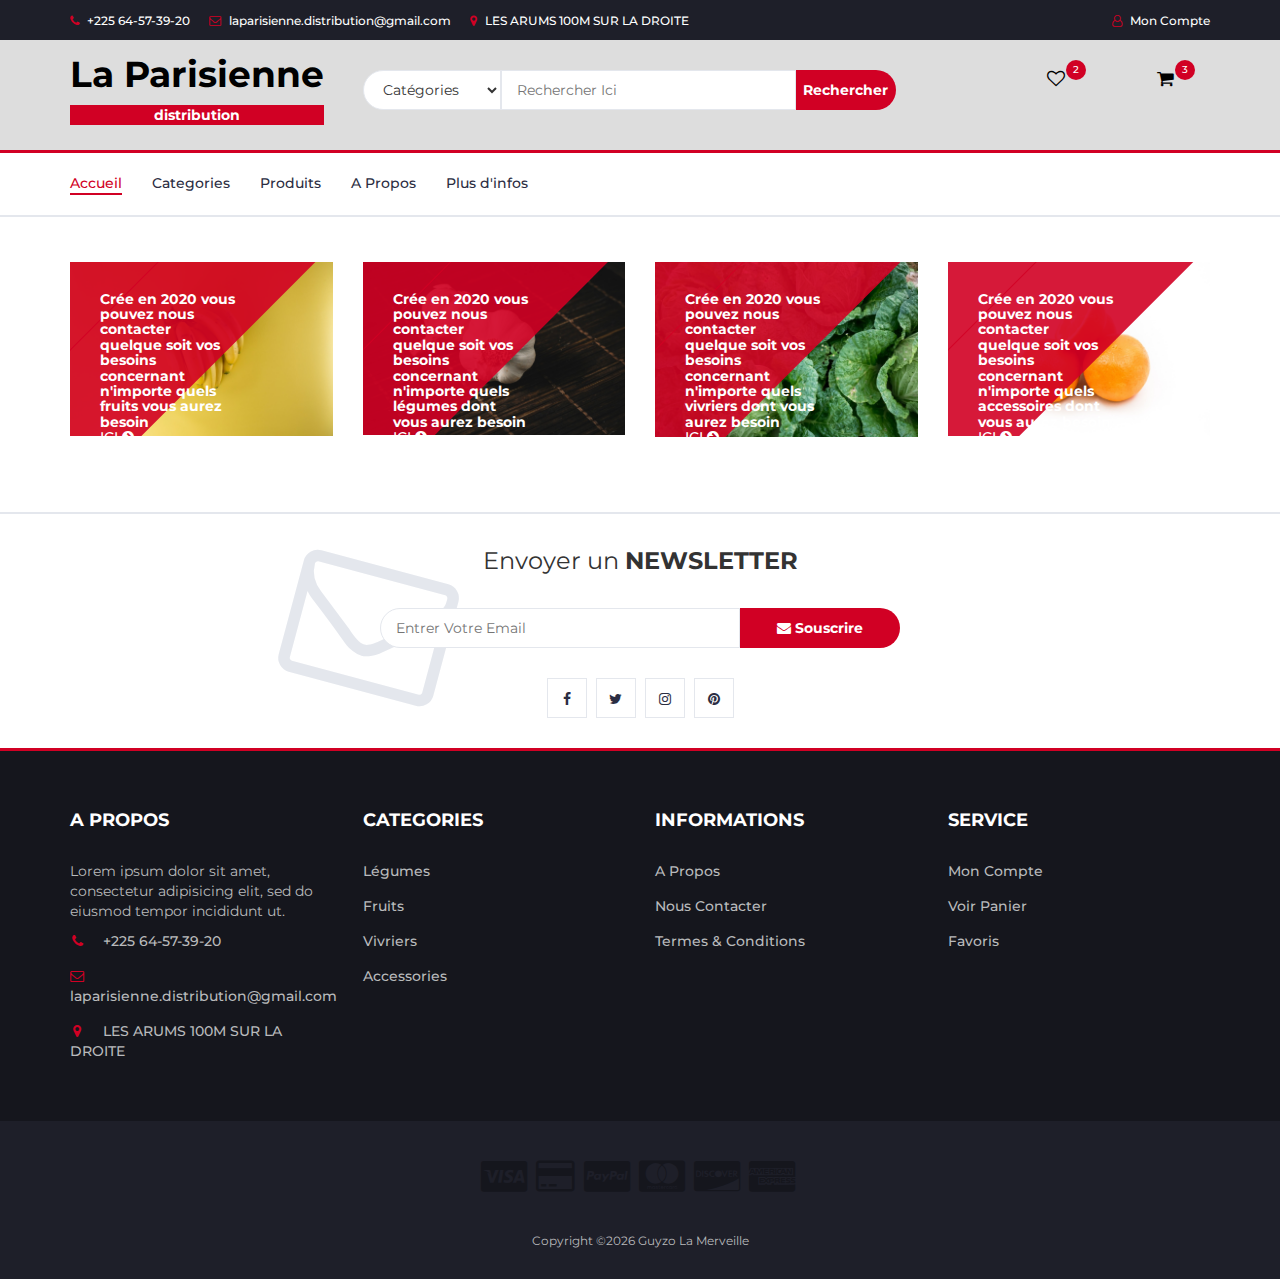
<file: about.html>
<!DOCTYPE html>
<html lang="en">
	<head>
		<meta charset="utf-8">
		<meta http-equiv="X-UA-Compatible" content="IE=edge">
		<meta name="viewport" content="width=device-width, initial-scale=1">
         <!-- The above 3 meta tags *must* come first in the head; any other head content must come *after* these tags -->
         
         <title>La Parisienne Distribution</title>

		<!-- Google font -->
		<link href="https://fonts.googleapis.com/css?family=Montserrat:400,500,700" rel="stylesheet">

		<!-- Bootstrap -->
		<link type="text/css" rel="stylesheet" href="css/bootstrap.min.css"/>

		<!-- Slick -->
		<link type="text/css" rel="stylesheet" href="css/slick.css"/>
		<link type="text/css" rel="stylesheet" href="css/slick-theme.css"/>

		<!-- nouislider -->
		<link type="text/css" rel="stylesheet" href="css/nouislider.min.css"/>

		<!-- Font Awesome Icon -->
		<link rel="stylesheet" href="css/font-awesome.min.css">

		<!-- Custom stlylesheet -->
		<link type="text/css" rel="stylesheet" href="css/style.css"/>

		<!-- HTML5 shim and Respond.js for IE8 support of HTML5 elements and media queries -->
		<!-- WARNING: Respond.js doesn't work if you view the page via file:// -->
		<!--[if lt IE 9]>
		  <script src="https://oss.maxcdn.com/html5shiv/3.7.3/html5shiv.min.js"></script>
		  <script src="https://oss.maxcdn.com/respond/1.4.2/respond.min.js"></script>
		<![endif]-->

    </head>
	<body>
		<!-- HEADER -->
		<header>
			<!-- TOP HEADER -->
			<div id="top-header">
				<div class="container">
					<ul class="header-links pull-left">
						<li><a href="#"><i class="fa fa-phone"></i> +225 64-57-39-20</a></li>
						<li><a href="#"><i class="fa fa-envelope-o"></i> laparisienne.distribution@gmail.com</a></li>
						<li><a href="#"><i class="fa fa-map-marker"></i> LES ARUMS 100M SUR LA DROITE</a></li>
					</ul>
					<ul class="header-links pull-right">
						<li><a href="#"><i class="fa fa-user-o"></i> Mon Compte</a></li>
					</ul>
				</div>
			</div>
			<!-- /TOP HEADER -->

			<!-- MAIN HEADER -->
			<div id="header">
				<!-- container -->
				<div class="container">
					<!-- row -->
					<div class="row">
						<!-- LOGO -->
						<div class="col-md-3">
							<div class="header-logo">
								<a href="#" class="logo">
									<h1 class="colorTitle">La Parisienne</h1>
									<p class="colorParagraph">distribution</p>
								</a>
							</div>
						</div>
						<!-- /LOGO -->

						<!-- SEARCH BAR -->
						<div class="col-md-6">
							<div class="header-search">
								<form>
									<select class="input-select">
										<option value="0">Catégories</option>
										<option value="1">Category 01</option>
										<option value="1">Category 02</option>
									</select>
									<input class="input" placeholder="Rechercher Ici">
									<button class="search-btn">Rechercher</button>
								</form>
							</div>
						</div>
						<!-- /SEARCH BAR -->

						<!-- ACCOUNT -->
						<div class="col-md-3 clearfix">
							<div class="header-ctn">
								<!-- Wishlist -->
								<div>
									<a href="#">
										<i class="fa fa-heart-o"></i>
										<div class="qty">2</div>
									</a>
								</div>
								<!-- /Wishlist -->

								<!-- Cart -->
								<div class="dropdown">
									<a class="dropdown-toggle" data-toggle="dropdown" aria-expanded="true">
										<i class="fa fa-shopping-cart"></i>
										<div class="qty">3</div>
									</a>
									<div class="cart-dropdown">
										<div class="cart-list">
											<div class="product-widget">
												<div class="product-img">
													<img src="./img/ail.jpg" alt="">
												</div>
												<div class="product-body">
													<h3 class="product-name"><a href="#">product name goes here</a></h3>
													<h4 class="product-price"><span class="qty">1x</span>$980.00</h4>
												</div>
												<button class="delete"><i class="fa fa-close"></i></button>
											</div>

											<div class="product-widget">
												<div class="product-img">
													<img src="./img/orange.jpg" alt="">
												</div>
												<div class="product-body">
													<h3 class="product-name"><a href="#">product name goes here</a></h3>
													<h4 class="product-price"><span class="qty">3x</span>$980.00</h4>
												</div>
												<button class="delete"><i class="fa fa-close"></i></button>
											</div>
										</div>
										<div class="cart-summary">
											<small>3 Item(s) selected</small>
											<h5>SUBTOTAL: $2940.00</h5>
										</div>
										<div class="cart-btns">
											<a href="#">View Cart</a>
											<a href="#">Checkout  <i class="fa fa-arrow-circle-right"></i></a>
										</div>
									</div>
								</div>
								<!-- /Cart -->

								<!-- Menu Toogle -->
								<div class="menu-toggle">
									<a href="#">
										<i class="fa fa-bars"></i>
										<span>Menu</span>
									</a>
								</div>
								<!-- /Menu Toogle -->
							</div>
						</div>
						<!-- /ACCOUNT -->
					</div>
					<!-- row -->
				</div>
				<!-- container -->
			</div>
			<!-- /MAIN HEADER -->
		</header>
		<!-- /HEADER -->

		<!-- NAVIGATION -->
		<nav id="navigation">
			<!-- container -->
			<div class="container">
				<!-- responsive-nav -->
				<div id="responsive-nav">
					<!-- NAV -->
					<ul class="main-nav nav navbar-nav">
						<li class="active"><a href="index.html">Accueil</a></li>
						<li><a href="categories.html">Categories</a></li>
						<li><a href="product.html">Produits</a></li>
						<li><a href="#">A Propos</a></li>
						<li><a href="infos.html">Plus d'infos</a></li>
					</ul>
					<!-- /NAV -->
				</div>
				<!-- /responsive-nav -->
			</div>
			<!-- /container -->
		</nav>
		<!-- /NAVIGATION -->

		<!-- SECTION -->
		<div class="section">
			<!-- container -->
			<div class="container">
				<!-- row -->
				<div class="row">
					<!-- shop -->
					<div class="col-md-3 col-xs-6">
						<div class="shop">
							<div class="shop-img">
								<img src="./img/banane.jpg" alt="">
							</div>
							<div class="shop-body">
								<h5 class="colorTitleTwo">
                                    Crée en 2020 vous pouvez nous contacter quelque soit vos besoins 
                                    concernant n'importe quels fruits vous aurez besoin <br> 
                                    <a href="fruits.html" class="cta-btn">ici <i class="fa fa-arrow-circle-right"></i></a>
                                </h5>
							</div>
						</div>
					</div>
					<!-- /shop -->

					<!-- shop -->
					<div class="col-md-3 col-xs-6">
						<div class="shop">
							<div class="shop-img">
								<img src="./img/ail.jpg" alt="">
							</div>
							<div class="shop-body">
								<h5 class="colorTitleTwo">
                                    Crée en 2020 vous pouvez nous contacter quelque soit vos besoins 
                                    concernant n'importe quels légumes dont vous aurez besoin <br>
                                    <a href="product.html" class="cta-btn">ici <i class="fa fa-arrow-circle-right"></i></a>
                                </h5>
							</div>
						</div>
					</div>
					<!-- /shop -->
                    
                    <!-- shop -->
					<div class="col-md-3 col-xs-6">
						<div class="shop">
							<div class="shop-img">
								<img src="./img/chou.jpg" alt="">
							</div>
							<div class="shop-body">
								<h5 class="colorTitleTwo">
                                    Crée en 2020 vous pouvez nous contacter quelque soit vos besoins 
                                    concernant n'importe quels vivriers dont vous aurez besoin <br>
                                    <a href="vivriers.html" class="cta-btn">ici <i class="fa fa-arrow-circle-right"></i></a>
                                </h5>
							</div>
						</div>
					</div>
					<!-- /shop -->

					
                    <!-- shop -->
					<div class="col-md-3 col-xs-6">
						<div class="shop">
							<div class="shop-img">
								<img src="./img/orangemure.jpg" alt="">
							</div>
							<div class="shop-body">
								<h5 class="colorTitleTwo">	
                                    Crée en 2020 vous pouvez nous contacter quelque soit vos besoins 
                                    concernant n'importe quels accessoires dont vous aurez besoin <br>
									<a href="accessoires.html" class="cta-btn">ici <i class="fa fa-arrow-circle-right"></i></a>
                                </h5>
							</div>
						</div>
					</div>
					<!-- /shop -->
				</div>
				<!-- /row -->
			</div>
			<!-- /container -->
		</div>
		<!-- /SECTION -->

		

		<!-- NEWSLETTER -->
		<div id="newsletter" class="section">
			<!-- container -->
			<div class="container">
				<!-- row -->
				<div class="row">
					<div class="col-md-12">
						<div class="newsletter">
							<p>Envoyer un <strong>NEWSLETTER</strong></p>
							<form>
								<input class="input" type="email" placeholder="Entrer Votre Email">
								<button class="newsletter-btn"><i class="fa fa-envelope"></i> Souscrire</button>
							</form>
							<ul class="newsletter-follow">
								<li>
									<a href="#"><i class="fa fa-facebook"></i></a>
								</li>
								<li>
									<a href="#"><i class="fa fa-twitter"></i></a>
								</li>
								<li>
									<a href="#"><i class="fa fa-instagram"></i></a>
								</li>
								<li>
									<a href="#"><i class="fa fa-pinterest"></i></a>
								</li>
							</ul>
						</div>
					</div>
				</div>
				<!-- /row -->
			</div>
			<!-- /container -->
		</div>
		<!-- /NEWSLETTER -->

		<!-- FOOTER -->
		<footer id="footer">
			<!-- top footer -->
			<div class="section">
				<!-- container -->
				<div class="container">
					<!-- row -->
					<div class="row">
						<div class="col-md-3 col-xs-6">
							<div class="footer">
								<h3 class="footer-title">A Propos</h3>
								<p>Lorem ipsum dolor sit amet, consectetur adipisicing elit, sed do eiusmod tempor incididunt ut.</p>
								<ul class="footer-links">
									<li><a href="#"><i class="fa fa-phone"></i> +225 64-57-39-20</a></li>
									<li><a href="#"><i class="fa fa-envelope-o"></i> laparisienne.distribution@gmail.com</a></li>
									<li><a href="#"><i class="fa fa-map-marker"></i> LES ARUMS 100M SUR LA DROITE</a></li>
								</ul>
							</div>
						</div>

						<div class="col-md-3 col-xs-6">
							<div class="footer">
								<h3 class="footer-title">Categories</h3>
								<ul class="footer-links">
									<li><a href="#">Légumes</a></li>
									<li><a href="#">Fruits</a></li>
									<li><a href="#">Vivriers</a></li>
									<li><a href="#">Accessories</a></li>
								</ul>
							</div>
						</div>

						<div class="clearfix visible-xs"></div>

						<div class="col-md-3 col-xs-6">
							<div class="footer">
								<h3 class="footer-title">Informations</h3>
								<ul class="footer-links">
									<li><a href="#">A Propos</a></li>
									<li><a href="#">Nous Contacter</a></li>
									<li><a href="#">Termes & Conditions</a></li>
								</ul>
							</div>
						</div>

						<div class="col-md-3 col-xs-6">
							<div class="footer">
								<h3 class="footer-title">Service</h3>
								<ul class="footer-links">
									<li><a href="#">Mon Compte</a></li>
									<li><a href="#">Voir Panier</a></li>
									<li><a href="#">Favoris</a></li>
								</ul>
							</div>
						</div>
					</div>
					<!-- /row -->
				</div>
				<!-- /container -->
			</div>
			<!-- /top footer -->

			<!-- bottom footer -->
			<div id="bottom-footer" class="section">
				<div class="container">
					<!-- row -->
					<div class="row">
						<div class="col-md-12 text-center">
							<ul class="footer-payments">
								<li><a href="#"><i class="fa fa-cc-visa"></i></a></li>
								<li><a href="#"><i class="fa fa-credit-card"></i></a></li>
								<li><a href="#"><i class="fa fa-cc-paypal"></i></a></li>
								<li><a href="#"><i class="fa fa-cc-mastercard"></i></a></li>
								<li><a href="#"><i class="fa fa-cc-discover"></i></a></li>
								<li><a href="#"><i class="fa fa-cc-amex"></i></a></li>
							</ul>
							<span class="copyright">
								<!-- Link back to Colorlib can't be removed. Template is licensed under CC BY 3.0. -->
								Copyright &copy;<script>document.write(new Date().getFullYear());</script> Guyzo La Merveille
							<!-- Link back to Colorlib can't be removed. Template is licensed under CC BY 3.0. -->
							</span>
						</div>
					</div>
						<!-- /row -->
				</div>
				<!-- /container -->
			</div>
			<!-- /bottom footer -->
		</footer>
		<!-- /FOOTER -->

		<!-- jQuery Plugins -->
		<script src="js/jquery.min.js"></script>
		<script src="js/bootstrap.min.js"></script>
		<script src="js/slick.min.js"></script>
		<script src="js/nouislider.min.js"></script>
		<script src="js/jquery.zoom.min.js"></script>
		<script src="js/main.js"></script>

	</body>
</html>
</file>
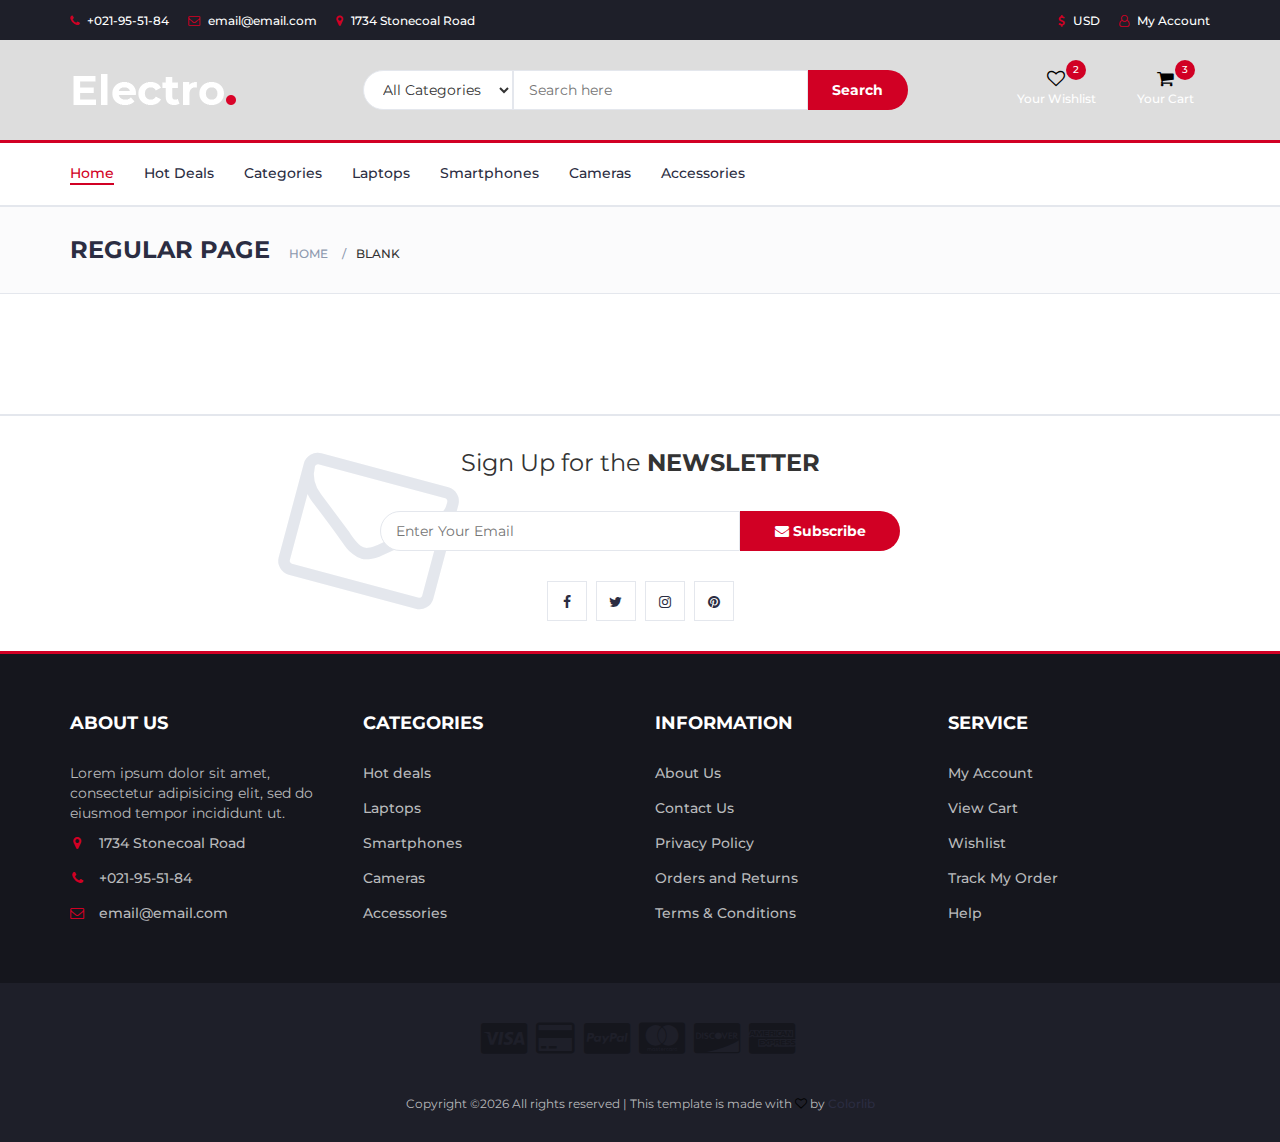
<file: blank.html>
<!DOCTYPE html>
<html lang="en">
	<head>
		<meta charset="utf-8">
		<meta http-equiv="X-UA-Compatible" content="IE=edge">
		<meta name="viewport" content="width=device-width, initial-scale=1">
		 <!-- The above 3 meta tags *must* come first in the head; any other head content must come *after* these tags -->

		<title>Electro - HTML Ecommerce Template</title>

 		<!-- Google font -->
 		<link href="https://fonts.googleapis.com/css?family=Montserrat:400,500,700" rel="stylesheet">

 		<!-- Bootstrap -->
 		<link type="text/css" rel="stylesheet" href="css/bootstrap.min.css"/>

 		<!-- Slick -->
 		<link type="text/css" rel="stylesheet" href="css/slick.css"/>
 		<link type="text/css" rel="stylesheet" href="css/slick-theme.css"/>

 		<!-- nouislider -->
 		<link type="text/css" rel="stylesheet" href="css/nouislider.min.css"/>

 		<!-- Font Awesome Icon -->
 		<link rel="stylesheet" href="css/font-awesome.min.css">

 		<!-- Custom stlylesheet -->
 		<link type="text/css" rel="stylesheet" href="css/style.css"/>

 		<!-- HTML5 shim and Respond.js for IE8 support of HTML5 elements and media queries -->
 		<!-- WARNING: Respond.js doesn't work if you view the page via file:// -->
 		<!--[if lt IE 9]>
 		  <script src="https://oss.maxcdn.com/html5shiv/3.7.3/html5shiv.min.js"></script>
 		  <script src="https://oss.maxcdn.com/respond/1.4.2/respond.min.js"></script>
 		<![endif]-->

    </head>
	<body>
		<!-- HEADER -->
		<header>
			<!-- TOP HEADER -->
			<div id="top-header">
				<div class="container">
					<ul class="header-links pull-left">
						<li><a href="#"><i class="fa fa-phone"></i> +021-95-51-84</a></li>
						<li><a href="#"><i class="fa fa-envelope-o"></i> email@email.com</a></li>
						<li><a href="#"><i class="fa fa-map-marker"></i> 1734 Stonecoal Road</a></li>
					</ul>
					<ul class="header-links pull-right">
						<li><a href="#"><i class="fa fa-dollar"></i> USD</a></li>
						<li><a href="#"><i class="fa fa-user-o"></i> My Account</a></li>
					</ul>
				</div>
			</div>
			<!-- /TOP HEADER -->

			<!-- MAIN HEADER -->
			<div id="header">
				<!-- container -->
				<div class="container">
					<!-- row -->
					<div class="row">
						<!-- LOGO -->
						<div class="col-md-3">
							<div class="header-logo">
								<a href="#" class="logo">
									<img src="./img/logo.png" alt="">
								</a>
							</div>
						</div>
						<!-- /LOGO -->

						<!-- SEARCH BAR -->
						<div class="col-md-6">
							<div class="header-search">
								<form>
									<select class="input-select">
										<option value="0">All Categories</option>
										<option value="1">Category 01</option>
										<option value="1">Category 02</option>
									</select>
									<input class="input" placeholder="Search here">
									<button class="search-btn">Search</button>
								</form>
							</div>
						</div>
						<!-- /SEARCH BAR -->

						<!-- ACCOUNT -->
						<div class="col-md-3 clearfix">
							<div class="header-ctn">
								<!-- Wishlist -->
								<div>
									<a href="#">
										<i class="fa fa-heart-o"></i>
										<span>Your Wishlist</span>
										<div class="qty">2</div>
									</a>
								</div>
								<!-- /Wishlist -->

								<!-- Cart -->
								<div class="dropdown">
									<a class="dropdown-toggle" data-toggle="dropdown" aria-expanded="true">
										<i class="fa fa-shopping-cart"></i>
										<span>Your Cart</span>
										<div class="qty">3</div>
									</a>
									<div class="cart-dropdown">
										<div class="cart-list">
											<div class="product-widget">
												<div class="product-img">
													<img src="./img/product01.png" alt="">
												</div>
												<div class="product-body">
													<h3 class="product-name"><a href="#">product name goes here</a></h3>
													<h4 class="product-price"><span class="qty">1x</span>$980.00</h4>
												</div>
												<button class="delete"><i class="fa fa-close"></i></button>
											</div>

											<div class="product-widget">
												<div class="product-img">
													<img src="./img/product02.png" alt="">
												</div>
												<div class="product-body">
													<h3 class="product-name"><a href="#">product name goes here</a></h3>
													<h4 class="product-price"><span class="qty">3x</span>$980.00</h4>
												</div>
												<button class="delete"><i class="fa fa-close"></i></button>
											</div>
										</div>
										<div class="cart-summary">
											<small>3 Item(s) selected</small>
											<h5>SUBTOTAL: $2940.00</h5>
										</div>
										<div class="cart-btns">
											<a href="#">View Cart</a>
											<a href="#">Checkout  <i class="fa fa-arrow-circle-right"></i></a>
										</div>
									</div>
								</div>
								<!-- /Cart -->

								<!-- Menu Toogle -->
								<div class="menu-toggle">
									<a href="#">
										<i class="fa fa-bars"></i>
										<span>Menu</span>
									</a>
								</div>
								<!-- /Menu Toogle -->
							</div>
						</div>
						<!-- /ACCOUNT -->
					</div>
					<!-- row -->
				</div>
				<!-- container -->
			</div>
			<!-- /MAIN HEADER -->
		</header>
		<!-- /HEADER -->

		<!-- NAVIGATION -->
		<nav id="navigation">
			<!-- container -->
			<div class="container">
				<!-- responsive-nav -->
				<div id="responsive-nav">
					<!-- NAV -->
					<ul class="main-nav nav navbar-nav">
						<li class="active"><a href="#">Home</a></li>
						<li><a href="#">Hot Deals</a></li>
						<li><a href="#">Categories</a></li>
						<li><a href="#">Laptops</a></li>
						<li><a href="#">Smartphones</a></li>
						<li><a href="#">Cameras</a></li>
						<li><a href="#">Accessories</a></li>
					</ul>
					<!-- /NAV -->
				</div>
				<!-- /responsive-nav -->
			</div>
			<!-- /container -->
		</nav>
		<!-- /NAVIGATION -->

		<!-- BREADCRUMB -->
		<div id="breadcrumb" class="section">
			<!-- container -->
			<div class="container">
				<!-- row -->
				<div class="row">
					<div class="col-md-12">
						<h3 class="breadcrumb-header">Regular Page</h3>
						<ul class="breadcrumb-tree">
							<li><a href="#">Home</a></li>
							<li class="active">Blank</li>
						</ul>
					</div>
				</div>
				<!-- /row -->
			</div>
			<!-- /container -->
		</div>
		<!-- /BREADCRUMB -->

		<!-- SECTION -->
		<div class="section">
			<!-- container -->
			<div class="container">
				<!-- row -->
				<div class="row">
				</div>
				<!-- /row -->
			</div>
			<!-- /container -->
		</div>
		<!-- /SECTION -->

		<!-- NEWSLETTER -->
		<div id="newsletter" class="section">
			<!-- container -->
			<div class="container">
				<!-- row -->
				<div class="row">
					<div class="col-md-12">
						<div class="newsletter">
							<p>Sign Up for the <strong>NEWSLETTER</strong></p>
							<form>
								<input class="input" type="email" placeholder="Enter Your Email">
								<button class="newsletter-btn"><i class="fa fa-envelope"></i> Subscribe</button>
							</form>
							<ul class="newsletter-follow">
								<li>
									<a href="#"><i class="fa fa-facebook"></i></a>
								</li>
								<li>
									<a href="#"><i class="fa fa-twitter"></i></a>
								</li>
								<li>
									<a href="#"><i class="fa fa-instagram"></i></a>
								</li>
								<li>
									<a href="#"><i class="fa fa-pinterest"></i></a>
								</li>
							</ul>
						</div>
					</div>
				</div>
				<!-- /row -->
			</div>
			<!-- /container -->
		</div>
		<!-- /NEWSLETTER -->

		<!-- FOOTER -->
		<footer id="footer">
			<!-- top footer -->
			<div class="section">
				<!-- container -->
				<div class="container">
					<!-- row -->
					<div class="row">
						<div class="col-md-3 col-xs-6">
							<div class="footer">
								<h3 class="footer-title">About Us</h3>
								<p>Lorem ipsum dolor sit amet, consectetur adipisicing elit, sed do eiusmod tempor incididunt ut.</p>
								<ul class="footer-links">
									<li><a href="#"><i class="fa fa-map-marker"></i>1734 Stonecoal Road</a></li>
									<li><a href="#"><i class="fa fa-phone"></i>+021-95-51-84</a></li>
									<li><a href="#"><i class="fa fa-envelope-o"></i>email@email.com</a></li>
								</ul>
							</div>
						</div>

						<div class="col-md-3 col-xs-6">
							<div class="footer">
								<h3 class="footer-title">Categories</h3>
								<ul class="footer-links">
									<li><a href="#">Hot deals</a></li>
									<li><a href="#">Laptops</a></li>
									<li><a href="#">Smartphones</a></li>
									<li><a href="#">Cameras</a></li>
									<li><a href="#">Accessories</a></li>
								</ul>
							</div>
						</div>

						<div class="clearfix visible-xs"></div>

						<div class="col-md-3 col-xs-6">
							<div class="footer">
								<h3 class="footer-title">Information</h3>
								<ul class="footer-links">
									<li><a href="#">About Us</a></li>
									<li><a href="#">Contact Us</a></li>
									<li><a href="#">Privacy Policy</a></li>
									<li><a href="#">Orders and Returns</a></li>
									<li><a href="#">Terms & Conditions</a></li>
								</ul>
							</div>
						</div>

						<div class="col-md-3 col-xs-6">
							<div class="footer">
								<h3 class="footer-title">Service</h3>
								<ul class="footer-links">
									<li><a href="#">My Account</a></li>
									<li><a href="#">View Cart</a></li>
									<li><a href="#">Wishlist</a></li>
									<li><a href="#">Track My Order</a></li>
									<li><a href="#">Help</a></li>
								</ul>
							</div>
						</div>
					</div>
					<!-- /row -->
				</div>
				<!-- /container -->
			</div>
			<!-- /top footer -->

			<!-- bottom footer -->
			<div id="bottom-footer" class="section">
				<div class="container">
					<!-- row -->
					<div class="row">
						<div class="col-md-12 text-center">
							<ul class="footer-payments">
								<li><a href="#"><i class="fa fa-cc-visa"></i></a></li>
								<li><a href="#"><i class="fa fa-credit-card"></i></a></li>
								<li><a href="#"><i class="fa fa-cc-paypal"></i></a></li>
								<li><a href="#"><i class="fa fa-cc-mastercard"></i></a></li>
								<li><a href="#"><i class="fa fa-cc-discover"></i></a></li>
								<li><a href="#"><i class="fa fa-cc-amex"></i></a></li>
							</ul>
							<span class="copyright">
								<!-- Link back to Colorlib can't be removed. Template is licensed under CC BY 3.0. -->
								Copyright &copy;<script>document.write(new Date().getFullYear());</script> All rights reserved | This template is made with <i class="fa fa-heart-o" aria-hidden="true"></i> by <a href="https://colorlib.com" target="_blank">Colorlib</a>
							<!-- Link back to Colorlib can't be removed. Template is licensed under CC BY 3.0. -->
							</span>


						</div>
					</div>
						<!-- /row -->
				</div>
				<!-- /container -->
			</div>
			<!-- /bottom footer -->
		</footer>
		<!-- /FOOTER -->

		<!-- jQuery Plugins -->
		<script src="js/jquery.min.js"></script>
		<script src="js/bootstrap.min.js"></script>
		<script src="js/slick.min.js"></script>
		<script src="js/nouislider.min.js"></script>
		<script src="js/jquery.zoom.min.js"></script>
		<script src="js/main.js"></script>

	</body>
</html>
</file>
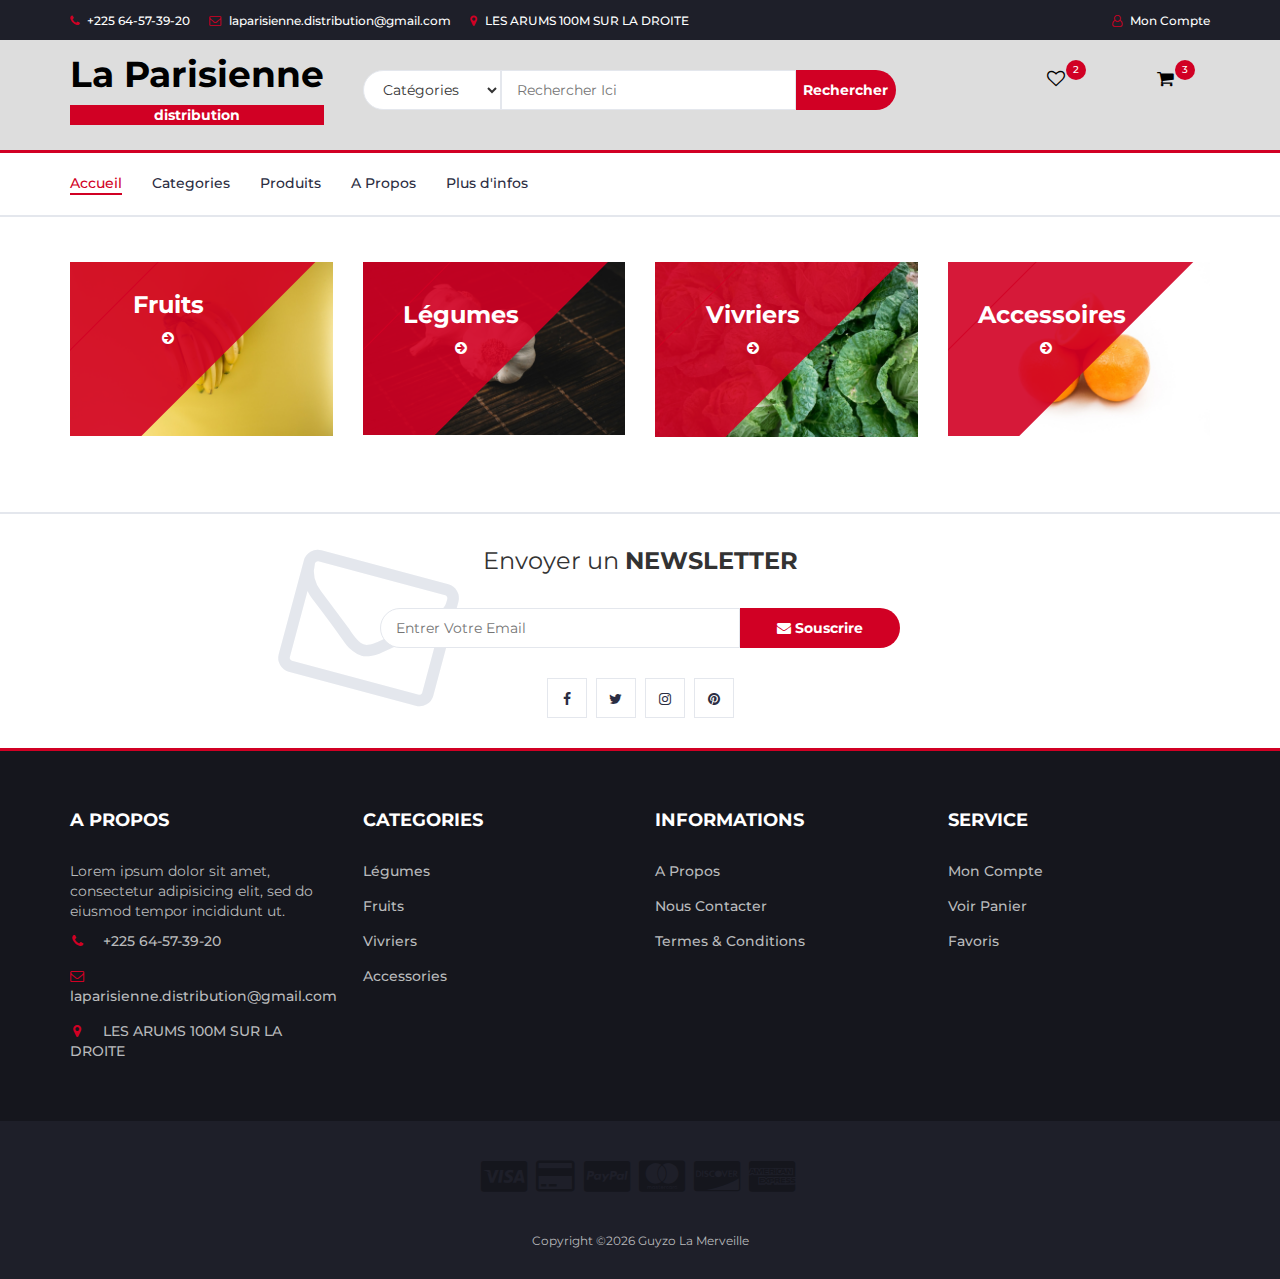
<file: categories.html>
<!DOCTYPE html>
<html lang="en">
	<head>
		<meta charset="utf-8">
		<meta http-equiv="X-UA-Compatible" content="IE=edge">
		<meta name="viewport" content="width=device-width, initial-scale=1">
		 <!-- The above 3 meta tags *must* come first in the head; any other head content must come *after* these tags -->

		 <title>La Parisienne Distribution</title>

		<!-- Google font -->
		<link href="https://fonts.googleapis.com/css?family=Montserrat:400,500,700" rel="stylesheet">

		<!-- Bootstrap -->
		<link type="text/css" rel="stylesheet" href="css/bootstrap.min.css"/>

		<!-- Slick -->
		<link type="text/css" rel="stylesheet" href="css/slick.css"/>
		<link type="text/css" rel="stylesheet" href="css/slick-theme.css"/>

		<!-- nouislider -->
		<link type="text/css" rel="stylesheet" href="css/nouislider.min.css"/>

		<!-- Font Awesome Icon -->
		<link rel="stylesheet" href="css/font-awesome.min.css">

		<!-- Custom stlylesheet -->
		<link type="text/css" rel="stylesheet" href="css/style.css"/>

		<!-- HTML5 shim and Respond.js for IE8 support of HTML5 elements and media queries -->
		<!-- WARNING: Respond.js doesn't work if you view the page via file:// -->
		<!--[if lt IE 9]>
		  <script src="https://oss.maxcdn.com/html5shiv/3.7.3/html5shiv.min.js"></script>
		  <script src="https://oss.maxcdn.com/respond/1.4.2/respond.min.js"></script>
		<![endif]-->

    </head>
	<body>
		<!-- HEADER -->
		<header>
			<!-- TOP HEADER -->
			<div id="top-header">
				<div class="container">
					<ul class="header-links pull-left">
						<li><a href="#"><i class="fa fa-phone"></i> +225 64-57-39-20</a></li>
						<li><a href="#"><i class="fa fa-envelope-o"></i> laparisienne.distribution@gmail.com</a></li>
						<li><a href="#"><i class="fa fa-map-marker"></i> LES ARUMS 100M SUR LA DROITE</a></li>
					</ul>
					<ul class="header-links pull-right">
						<li><a href="#"><i class="fa fa-user-o"></i> Mon Compte</a></li>
					</ul>
				</div>
			</div>
			<!-- /TOP HEADER -->

			<!-- MAIN HEADER -->
			<div id="header">
				<!-- container -->
				<div class="container">
					<!-- row -->
					<div class="row">
						<!-- LOGO -->
						<div class="col-md-3">
							<div class="header-logo">
								<a href="#" class="logo">
									<h1 class="colorTitle">La Parisienne</h1>
									<p class="colorParagraph">distribution</p>
								</a>
							</div>
						</div>
						<!-- /LOGO -->

						<!-- SEARCH BAR -->
						<div class="col-md-6">
							<div class="header-search">
								<form>
									<select class="input-select">
										<option value="0">Catégories</option>
										<option value="1">Category 01</option>
										<option value="1">Category 02</option>
									</select>
									<input class="input" placeholder="Rechercher Ici">
									<button class="search-btn">Rechercher</button>
								</form>
							</div>
						</div>
						<!-- /SEARCH BAR -->

						<!-- ACCOUNT -->
						<div class="col-md-3 clearfix">
							<div class="header-ctn">
								<!-- Wishlist -->
								<div>
									<a href="#">
										<i class="fa fa-heart-o"></i>
										<div class="qty">2</div>
									</a>
								</div>
								<!-- /Wishlist -->

								<!-- Cart -->
								<div class="dropdown">
									<a class="dropdown-toggle" data-toggle="dropdown" aria-expanded="true">
										<i class="fa fa-shopping-cart"></i>
										<div class="qty">3</div>
									</a>
									<div class="cart-dropdown">
										<div class="cart-list">
											<div class="product-widget">
												<div class="product-img">
													<img src="./img/ail.jpg" alt="">
												</div>
												<div class="product-body">
													<h3 class="product-name"><a href="#">product name goes here</a></h3>
													<h4 class="product-price"><span class="qty">1x</span>$980.00</h4>
												</div>
												<button class="delete"><i class="fa fa-close"></i></button>
											</div>

											<div class="product-widget">
												<div class="product-img">
													<img src="./img/orange.jpg" alt="">
												</div>
												<div class="product-body">
													<h3 class="product-name"><a href="#">product name goes here</a></h3>
													<h4 class="product-price"><span class="qty">3x</span>$980.00</h4>
												</div>
												<button class="delete"><i class="fa fa-close"></i></button>
											</div>
										</div>
										<div class="cart-summary">
											<small>3 Item(s) selected</small>
											<h5>SUBTOTAL: $2940.00</h5>
										</div>
										<div class="cart-btns">
											<a href="#">View Cart</a>
											<a href="#">Checkout  <i class="fa fa-arrow-circle-right"></i></a>
										</div>
									</div>
								</div>
								<!-- /Cart -->

								<!-- Menu Toogle -->
								<div class="menu-toggle">
									<a href="#">
										<i class="fa fa-bars"></i>
										<span>Menu</span>
									</a>
								</div>
								<!-- /Menu Toogle -->
							</div>
						</div>
						<!-- /ACCOUNT -->
					</div>
					<!-- row -->
				</div>
				<!-- container -->
			</div>
			<!-- /MAIN HEADER -->
		</header>
		<!-- /HEADER -->

		<!-- NAVIGATION -->
		<nav id="navigation">
			<!-- container -->
			<div class="container">
				<!-- responsive-nav -->
				<div id="responsive-nav">
					<!-- NAV -->
					<ul class="main-nav nav navbar-nav">
						<li class="active"><a href="index.html">Accueil</a></li>
						<li><a href="#">Categories</a></li>
						<li><a href="product.html">Produits</a></li>
						<li><a href="about.html">A Propos</a></li>
						<li><a href="infos.html">Plus d'infos</a></li>
					</ul>
					<!-- /NAV -->
				</div>
				<!-- /responsive-nav -->
			</div>
			<!-- /container -->
		</nav>
		<!-- /NAVIGATION -->

		<!-- SECTION -->
		<div class="section">
			<!-- container -->
			<div class="container">
				<!-- row -->
				<div class="row">
					<!-- shop -->
					<div class="col-md-3 col-xs-6">
						<div class="shop">
							<div class="shop-img">
								<img src="./img/banane.jpg" alt="">
							</div>
							<div class="shop-body text-center">
								<h3>Fruits</h3><a href="product.html" class="cta-btn"> <i class="fa fa-arrow-circle-right"></i></a>		
							</div>
						</div>
					</div>
					<!-- /shop -->

					<!-- shop -->
					<div class="col-md-3 col-xs-6">
						<div class="shop">
							<div class="shop-img">
								<img src="./img/ail.jpg" alt="">
							</div>
							<div class="shop-body text-center">
								<h5 class="colorTitleTwo">
									<h3>Légumes</h3><a href="vivriers.html" class="cta-btn"> <i class="fa fa-arrow-circle-right"></i></a>
                                </h5>
							</div>
						</div>
					</div>
					<!-- /shop -->
                    
                    <!-- shop -->
					<div class="col-md-3 col-xs-6">
						<div class="shop">
							<div class="shop-img">
								<img src="./img/chou.jpg" alt="">
							</div>
							<div class="shop-body text-center">
								<h5 class="colorTitleTwo">
									<h3>Vivriers</h3><a href="vivriers.html" class="cta-btn"> <i class="fa fa-arrow-circle-right"></i></a>
                                </h5>
							</div>
						</div>
					</div>
					<!-- /shop -->

                    <!-- shop -->
					<div class="col-md-3 col-xs-6">
						<div class="shop">
							<div class="shop-img">
								<img src="./img/orangemure.jpg" alt="">
							</div>
							<div class="shop-body text-center">
								<h5 class="colorTitleTwo">
									<h3>Accessoires</h3><a href="accessoires.html" class="cta-btn"> <i class="fa fa-arrow-circle-right"></i></a>
                                </h5>
							</div>
						</div>
					</div>
					<!-- /shop -->
				</div>
				<!-- /row -->
			</div>
			<!-- /container -->
		</div>
		<!-- /SECTION -->

		

		<!-- NEWSLETTER -->
		<div id="newsletter" class="section">
			<!-- container -->
			<div class="container">
				<!-- row -->
				<div class="row">
					<div class="col-md-12">
						<div class="newsletter">
							<p>Envoyer un <strong>NEWSLETTER</strong></p>
							<form>
								<input class="input" type="email" placeholder="Entrer Votre Email">
								<button class="newsletter-btn"><i class="fa fa-envelope"></i> Souscrire</button>
							</form>
							<ul class="newsletter-follow">
								<li>
									<a href="#"><i class="fa fa-facebook"></i></a>
								</li>
								<li>
									<a href="#"><i class="fa fa-twitter"></i></a>
								</li>
								<li>
									<a href="#"><i class="fa fa-instagram"></i></a>
								</li>
								<li>
									<a href="#"><i class="fa fa-pinterest"></i></a>
								</li>
							</ul>
						</div>
					</div>
				</div>
				<!-- /row -->
			</div>
			<!-- /container -->
		</div>
		<!-- /NEWSLETTER -->

		<!-- FOOTER -->
		<footer id="footer">
			<!-- top footer -->
			<div class="section">
				<!-- container -->
				<div class="container">
					<!-- row -->
					<div class="row">
						<div class="col-md-3 col-xs-6">
							<div class="footer">
								<h3 class="footer-title">A Propos</h3>
								<p>Lorem ipsum dolor sit amet, consectetur adipisicing elit, sed do eiusmod tempor incididunt ut.</p>
								<ul class="footer-links">
									<li><a href="#"><i class="fa fa-phone"></i> +225 64-57-39-20</a></li>
									<li><a href="#"><i class="fa fa-envelope-o"></i> laparisienne.distribution@gmail.com</a></li>
									<li><a href="#"><i class="fa fa-map-marker"></i> LES ARUMS 100M SUR LA DROITE</a></li>
								</ul>
							</div>
						</div>

						<div class="col-md-3 col-xs-6">
							<div class="footer">
								<h3 class="footer-title">Categories</h3>
								<ul class="footer-links">
									<li><a href="#">Légumes</a></li>
									<li><a href="#">Fruits</a></li>
									<li><a href="#">Vivriers</a></li>
									<li><a href="#">Accessories</a></li>
								</ul>
							</div>
						</div>

						<div class="clearfix visible-xs"></div>

						<div class="col-md-3 col-xs-6">
							<div class="footer">
								<h3 class="footer-title">Informations</h3>
								<ul class="footer-links">
									<li><a href="#">A Propos</a></li>
									<li><a href="#">Nous Contacter</a></li>
									<li><a href="#">Termes & Conditions</a></li>
								</ul>
							</div>
						</div>

						<div class="col-md-3 col-xs-6">
							<div class="footer">
								<h3 class="footer-title">Service</h3>
								<ul class="footer-links">
									<li><a href="#">Mon Compte</a></li>
									<li><a href="#">Voir Panier</a></li>
									<li><a href="#">Favoris</a></li>
								</ul>
							</div>
						</div>
					</div>
					<!-- /row -->
				</div>
				<!-- /container -->
			</div>
			<!-- /top footer -->

			<!-- bottom footer -->
			<div id="bottom-footer" class="section">
				<div class="container">
					<!-- row -->
					<div class="row">
						<div class="col-md-12 text-center">
							<ul class="footer-payments">
								<li><a href="#"><i class="fa fa-cc-visa"></i></a></li>
								<li><a href="#"><i class="fa fa-credit-card"></i></a></li>
								<li><a href="#"><i class="fa fa-cc-paypal"></i></a></li>
								<li><a href="#"><i class="fa fa-cc-mastercard"></i></a></li>
								<li><a href="#"><i class="fa fa-cc-discover"></i></a></li>
								<li><a href="#"><i class="fa fa-cc-amex"></i></a></li>
							</ul>
							<span class="copyright">
								<!-- Link back to Colorlib can't be removed. Template is licensed under CC BY 3.0. -->
								Copyright &copy;<script>document.write(new Date().getFullYear());</script> Guyzo La Merveille
							<!-- Link back to Colorlib can't be removed. Template is licensed under CC BY 3.0. -->
							</span>
						</div>
					</div>
						<!-- /row -->
				</div>
				<!-- /container -->
			</div>
			<!-- /bottom footer -->
		</footer>
		<!-- /FOOTER -->

		<!-- jQuery Plugins -->
		<script src="js/jquery.min.js"></script>
		<script src="js/bootstrap.min.js"></script>
		<script src="js/slick.min.js"></script>
		<script src="js/nouislider.min.js"></script>
		<script src="js/jquery.zoom.min.js"></script>
		<script src="js/main.js"></script>

	</body>
</html>
</file>
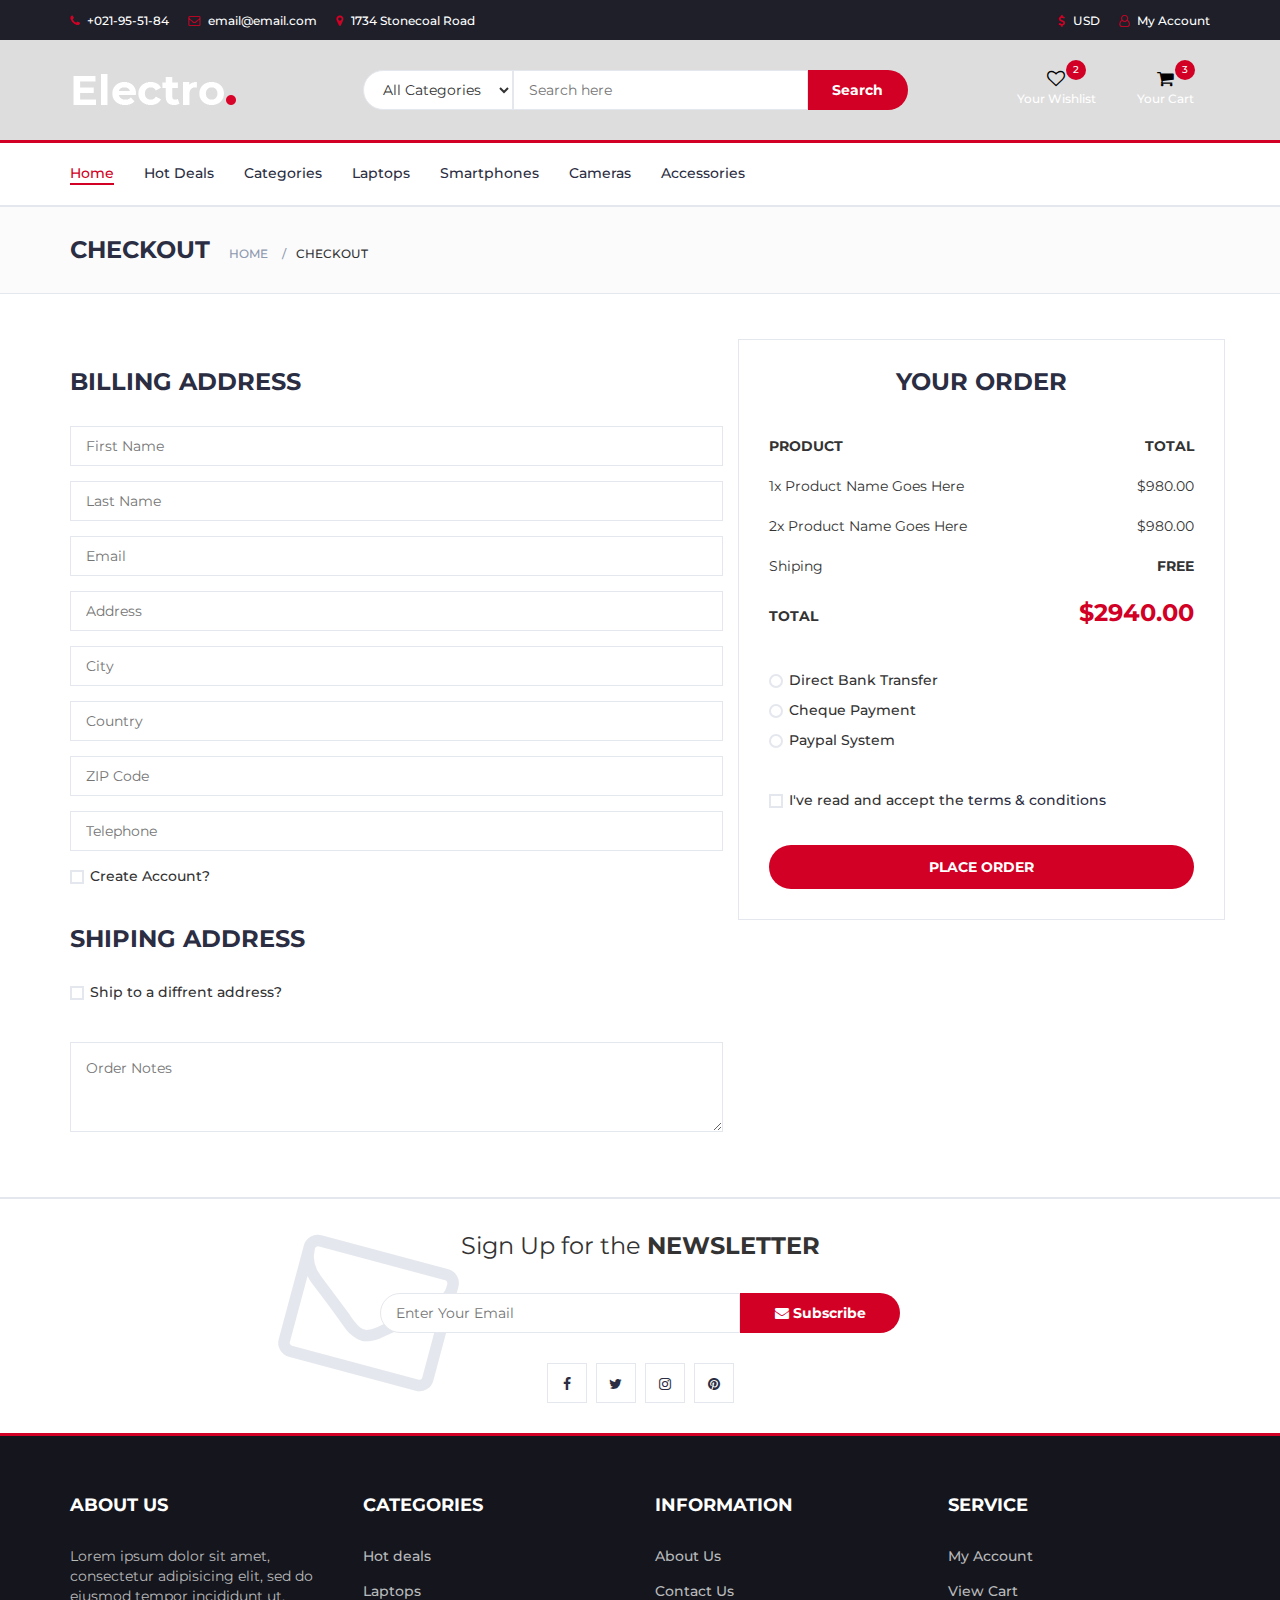
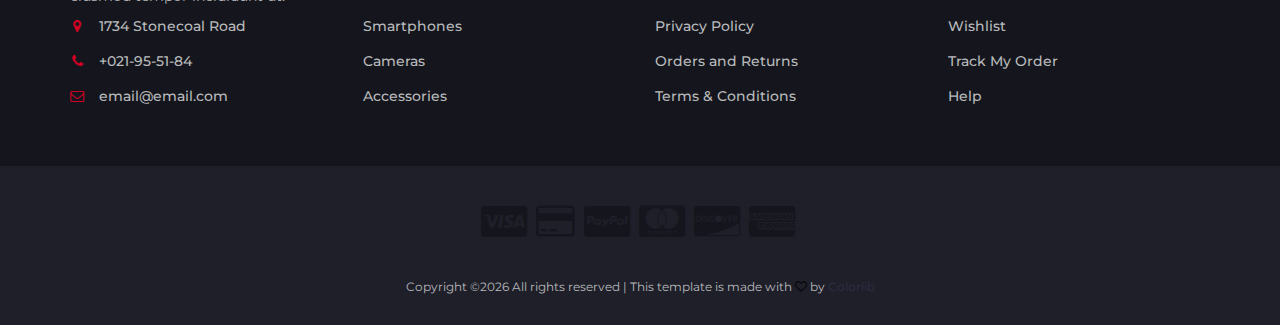
<file: checkout.html>
<!DOCTYPE html>
<html lang="en">
	<head>
		<meta charset="utf-8">
		<meta http-equiv="X-UA-Compatible" content="IE=edge">
		<meta name="viewport" content="width=device-width, initial-scale=1">
		 <!-- The above 3 meta tags *must* come first in the head; any other head content must come *after* these tags -->

		<title>Electro - HTML Ecommerce Template</title>

 		<!-- Google font -->
 		<link href="https://fonts.googleapis.com/css?family=Montserrat:400,500,700" rel="stylesheet">

 		<!-- Bootstrap -->
 		<link type="text/css" rel="stylesheet" href="css/bootstrap.min.css"/>

 		<!-- Slick -->
 		<link type="text/css" rel="stylesheet" href="css/slick.css"/>
 		<link type="text/css" rel="stylesheet" href="css/slick-theme.css"/>

 		<!-- nouislider -->
 		<link type="text/css" rel="stylesheet" href="css/nouislider.min.css"/>

 		<!-- Font Awesome Icon -->
 		<link rel="stylesheet" href="css/font-awesome.min.css">

 		<!-- Custom stlylesheet -->
 		<link type="text/css" rel="stylesheet" href="css/style.css"/>

		<!-- HTML5 shim and Respond.js for IE8 support of HTML5 elements and media queries -->
		<!-- WARNING: Respond.js doesn't work if you view the page via file:// -->
		<!--[if lt IE 9]>
		  <script src="https://oss.maxcdn.com/html5shiv/3.7.3/html5shiv.min.js"></script>
		  <script src="https://oss.maxcdn.com/respond/1.4.2/respond.min.js"></script>
		<![endif]-->

    </head>
	<body>
		<!-- HEADER -->
		<header>
			<!-- TOP HEADER -->
			<div id="top-header">
				<div class="container">
					<ul class="header-links pull-left">
						<li><a href="#"><i class="fa fa-phone"></i> +021-95-51-84</a></li>
						<li><a href="#"><i class="fa fa-envelope-o"></i> email@email.com</a></li>
						<li><a href="#"><i class="fa fa-map-marker"></i> 1734 Stonecoal Road</a></li>
					</ul>
					<ul class="header-links pull-right">
						<li><a href="#"><i class="fa fa-dollar"></i> USD</a></li>
						<li><a href="#"><i class="fa fa-user-o"></i> My Account</a></li>
					</ul>
				</div>
			</div>
			<!-- /TOP HEADER -->

			<!-- MAIN HEADER -->
			<div id="header">
				<!-- container -->
				<div class="container">
					<!-- row -->
					<div class="row">
						<!-- LOGO -->
						<div class="col-md-3">
							<div class="header-logo">
								<a href="#" class="logo">
									<img src="./img/logo.png" alt="">
								</a>
							</div>
						</div>
						<!-- /LOGO -->

						<!-- SEARCH BAR -->
						<div class="col-md-6">
							<div class="header-search">
								<form>
									<select class="input-select">
										<option value="0">All Categories</option>
										<option value="1">Category 01</option>
										<option value="1">Category 02</option>
									</select>
									<input class="input" placeholder="Search here">
									<button class="search-btn">Search</button>
								</form>
							</div>
						</div>
						<!-- /SEARCH BAR -->

						<!-- ACCOUNT -->
						<div class="col-md-3 clearfix">
							<div class="header-ctn">
								<!-- Wishlist -->
								<div>
									<a href="#">
										<i class="fa fa-heart-o"></i>
										<span>Your Wishlist</span>
										<div class="qty">2</div>
									</a>
								</div>
								<!-- /Wishlist -->

								<!-- Cart -->
								<div class="dropdown">
									<a class="dropdown-toggle" data-toggle="dropdown" aria-expanded="true">
										<i class="fa fa-shopping-cart"></i>
										<span>Your Cart</span>
										<div class="qty">3</div>
									</a>
									<div class="cart-dropdown">
										<div class="cart-list">
											<div class="product-widget">
												<div class="product-img">
													<img src="./img/product01.png" alt="">
												</div>
												<div class="product-body">
													<h3 class="product-name"><a href="#">product name goes here</a></h3>
													<h4 class="product-price"><span class="qty">1x</span>$980.00</h4>
												</div>
												<button class="delete"><i class="fa fa-close"></i></button>
											</div>

											<div class="product-widget">
												<div class="product-img">
													<img src="./img/product02.png" alt="">
												</div>
												<div class="product-body">
													<h3 class="product-name"><a href="#">product name goes here</a></h3>
													<h4 class="product-price"><span class="qty">3x</span>$980.00</h4>
												</div>
												<button class="delete"><i class="fa fa-close"></i></button>
											</div>
										</div>
										<div class="cart-summary">
											<small>3 Item(s) selected</small>
											<h5>SUBTOTAL: $2940.00</h5>
										</div>
										<div class="cart-btns">
											<a href="#">View Cart</a>
											<a href="#">Checkout  <i class="fa fa-arrow-circle-right"></i></a>
										</div>
									</div>
								</div>
								<!-- /Cart -->

								<!-- Menu Toogle -->
								<div class="menu-toggle">
									<a href="#">
										<i class="fa fa-bars"></i>
										<span>Menu</span>
									</a>
								</div>
								<!-- /Menu Toogle -->
							</div>
						</div>
						<!-- /ACCOUNT -->
					</div>
					<!-- row -->
				</div>
				<!-- container -->
			</div>
			<!-- /MAIN HEADER -->
		</header>
		<!-- /HEADER -->

		<!-- NAVIGATION -->
		<nav id="navigation">
			<!-- container -->
			<div class="container">
				<!-- responsive-nav -->
				<div id="responsive-nav">
					<!-- NAV -->
					<ul class="main-nav nav navbar-nav">
						<li class="active"><a href="#">Home</a></li>
						<li><a href="#">Hot Deals</a></li>
						<li><a href="#">Categories</a></li>
						<li><a href="#">Laptops</a></li>
						<li><a href="#">Smartphones</a></li>
						<li><a href="#">Cameras</a></li>
						<li><a href="#">Accessories</a></li>
					</ul>
					<!-- /NAV -->
				</div>
				<!-- /responsive-nav -->
			</div>
			<!-- /container -->
		</nav>
		<!-- /NAVIGATION -->

		<!-- BREADCRUMB -->
		<div id="breadcrumb" class="section">
			<!-- container -->
			<div class="container">
				<!-- row -->
				<div class="row">
					<div class="col-md-12">
						<h3 class="breadcrumb-header">Checkout</h3>
						<ul class="breadcrumb-tree">
							<li><a href="#">Home</a></li>
							<li class="active">Checkout</li>
						</ul>
					</div>
				</div>
				<!-- /row -->
			</div>
			<!-- /container -->
		</div>
		<!-- /BREADCRUMB -->

		<!-- SECTION -->
		<div class="section">
			<!-- container -->
			<div class="container">
				<!-- row -->
				<div class="row">

					<div class="col-md-7">
						<!-- Billing Details -->
						<div class="billing-details">
							<div class="section-title">
								<h3 class="title">Billing address</h3>
							</div>
							<div class="form-group">
								<input class="input" type="text" name="first-name" placeholder="First Name">
							</div>
							<div class="form-group">
								<input class="input" type="text" name="last-name" placeholder="Last Name">
							</div>
							<div class="form-group">
								<input class="input" type="email" name="email" placeholder="Email">
							</div>
							<div class="form-group">
								<input class="input" type="text" name="address" placeholder="Address">
							</div>
							<div class="form-group">
								<input class="input" type="text" name="city" placeholder="City">
							</div>
							<div class="form-group">
								<input class="input" type="text" name="country" placeholder="Country">
							</div>
							<div class="form-group">
								<input class="input" type="text" name="zip-code" placeholder="ZIP Code">
							</div>
							<div class="form-group">
								<input class="input" type="tel" name="tel" placeholder="Telephone">
							</div>
							<div class="form-group">
								<div class="input-checkbox">
									<input type="checkbox" id="create-account">
									<label for="create-account">
										<span></span>
										Create Account?
									</label>
									<div class="caption">
										<p>Lorem ipsum dolor sit amet, consectetur adipisicing elit, sed do eiusmod tempor incididunt.</p>
										<input class="input" type="password" name="password" placeholder="Enter Your Password">
									</div>
								</div>
							</div>
						</div>
						<!-- /Billing Details -->

						<!-- Shiping Details -->
						<div class="shiping-details">
							<div class="section-title">
								<h3 class="title">Shiping address</h3>
							</div>
							<div class="input-checkbox">
								<input type="checkbox" id="shiping-address">
								<label for="shiping-address">
									<span></span>
									Ship to a diffrent address?
								</label>
								<div class="caption">
									<div class="form-group">
										<input class="input" type="text" name="first-name" placeholder="First Name">
									</div>
									<div class="form-group">
										<input class="input" type="text" name="last-name" placeholder="Last Name">
									</div>
									<div class="form-group">
										<input class="input" type="email" name="email" placeholder="Email">
									</div>
									<div class="form-group">
										<input class="input" type="text" name="address" placeholder="Address">
									</div>
									<div class="form-group">
										<input class="input" type="text" name="city" placeholder="City">
									</div>
									<div class="form-group">
										<input class="input" type="text" name="country" placeholder="Country">
									</div>
									<div class="form-group">
										<input class="input" type="text" name="zip-code" placeholder="ZIP Code">
									</div>
									<div class="form-group">
										<input class="input" type="tel" name="tel" placeholder="Telephone">
									</div>
								</div>
							</div>
						</div>
						<!-- /Shiping Details -->

						<!-- Order notes -->
						<div class="order-notes">
							<textarea class="input" placeholder="Order Notes"></textarea>
						</div>
						<!-- /Order notes -->
					</div>

					<!-- Order Details -->
					<div class="col-md-5 order-details">
						<div class="section-title text-center">
							<h3 class="title">Your Order</h3>
						</div>
						<div class="order-summary">
							<div class="order-col">
								<div><strong>PRODUCT</strong></div>
								<div><strong>TOTAL</strong></div>
							</div>
							<div class="order-products">
								<div class="order-col">
									<div>1x Product Name Goes Here</div>
									<div>$980.00</div>
								</div>
								<div class="order-col">
									<div>2x Product Name Goes Here</div>
									<div>$980.00</div>
								</div>
							</div>
							<div class="order-col">
								<div>Shiping</div>
								<div><strong>FREE</strong></div>
							</div>
							<div class="order-col">
								<div><strong>TOTAL</strong></div>
								<div><strong class="order-total">$2940.00</strong></div>
							</div>
						</div>
						<div class="payment-method">
							<div class="input-radio">
								<input type="radio" name="payment" id="payment-1">
								<label for="payment-1">
									<span></span>
									Direct Bank Transfer
								</label>
								<div class="caption">
									<p>Lorem ipsum dolor sit amet, consectetur adipisicing elit, sed do eiusmod tempor incididunt ut labore et dolore magna aliqua.</p>
								</div>
							</div>
							<div class="input-radio">
								<input type="radio" name="payment" id="payment-2">
								<label for="payment-2">
									<span></span>
									Cheque Payment
								</label>
								<div class="caption">
									<p>Lorem ipsum dolor sit amet, consectetur adipisicing elit, sed do eiusmod tempor incididunt ut labore et dolore magna aliqua.</p>
								</div>
							</div>
							<div class="input-radio">
								<input type="radio" name="payment" id="payment-3">
								<label for="payment-3">
									<span></span>
									Paypal System
								</label>
								<div class="caption">
									<p>Lorem ipsum dolor sit amet, consectetur adipisicing elit, sed do eiusmod tempor incididunt ut labore et dolore magna aliqua.</p>
								</div>
							</div>
						</div>
						<div class="input-checkbox">
							<input type="checkbox" id="terms">
							<label for="terms">
								<span></span>
								I've read and accept the <a href="#">terms & conditions</a>
							</label>
						</div>
						<a href="#" class="primary-btn order-submit">Place order</a>
					</div>
					<!-- /Order Details -->
				</div>
				<!-- /row -->
			</div>
			<!-- /container -->
		</div>
		<!-- /SECTION -->

		<!-- NEWSLETTER -->
		<div id="newsletter" class="section">
			<!-- container -->
			<div class="container">
				<!-- row -->
				<div class="row">
					<div class="col-md-12">
						<div class="newsletter">
							<p>Sign Up for the <strong>NEWSLETTER</strong></p>
							<form>
								<input class="input" type="email" placeholder="Enter Your Email">
								<button class="newsletter-btn"><i class="fa fa-envelope"></i> Subscribe</button>
							</form>
							<ul class="newsletter-follow">
								<li>
									<a href="#"><i class="fa fa-facebook"></i></a>
								</li>
								<li>
									<a href="#"><i class="fa fa-twitter"></i></a>
								</li>
								<li>
									<a href="#"><i class="fa fa-instagram"></i></a>
								</li>
								<li>
									<a href="#"><i class="fa fa-pinterest"></i></a>
								</li>
							</ul>
						</div>
					</div>
				</div>
				<!-- /row -->
			</div>
			<!-- /container -->
		</div>
		<!-- /NEWSLETTER -->

		<!-- FOOTER -->
		<footer id="footer">
			<!-- top footer -->
			<div class="section">
				<!-- container -->
				<div class="container">
					<!-- row -->
					<div class="row">
						<div class="col-md-3 col-xs-6">
							<div class="footer">
								<h3 class="footer-title">About Us</h3>
								<p>Lorem ipsum dolor sit amet, consectetur adipisicing elit, sed do eiusmod tempor incididunt ut.</p>
								<ul class="footer-links">
									<li><a href="#"><i class="fa fa-map-marker"></i>1734 Stonecoal Road</a></li>
									<li><a href="#"><i class="fa fa-phone"></i>+021-95-51-84</a></li>
									<li><a href="#"><i class="fa fa-envelope-o"></i>email@email.com</a></li>
								</ul>
							</div>
						</div>

						<div class="col-md-3 col-xs-6">
							<div class="footer">
								<h3 class="footer-title">Categories</h3>
								<ul class="footer-links">
									<li><a href="#">Hot deals</a></li>
									<li><a href="#">Laptops</a></li>
									<li><a href="#">Smartphones</a></li>
									<li><a href="#">Cameras</a></li>
									<li><a href="#">Accessories</a></li>
								</ul>
							</div>
						</div>

						<div class="clearfix visible-xs"></div>

						<div class="col-md-3 col-xs-6">
							<div class="footer">
								<h3 class="footer-title">Information</h3>
								<ul class="footer-links">
									<li><a href="#">About Us</a></li>
									<li><a href="#">Contact Us</a></li>
									<li><a href="#">Privacy Policy</a></li>
									<li><a href="#">Orders and Returns</a></li>
									<li><a href="#">Terms & Conditions</a></li>
								</ul>
							</div>
						</div>

						<div class="col-md-3 col-xs-6">
							<div class="footer">
								<h3 class="footer-title">Service</h3>
								<ul class="footer-links">
									<li><a href="#">My Account</a></li>
									<li><a href="#">View Cart</a></li>
									<li><a href="#">Wishlist</a></li>
									<li><a href="#">Track My Order</a></li>
									<li><a href="#">Help</a></li>
								</ul>
							</div>
						</div>
					</div>
					<!-- /row -->
				</div>
				<!-- /container -->
			</div>
			<!-- /top footer -->

			<!-- bottom footer -->
			<div id="bottom-footer" class="section">
				<div class="container">
					<!-- row -->
					<div class="row">
						<div class="col-md-12 text-center">
							<ul class="footer-payments">
								<li><a href="#"><i class="fa fa-cc-visa"></i></a></li>
								<li><a href="#"><i class="fa fa-credit-card"></i></a></li>
								<li><a href="#"><i class="fa fa-cc-paypal"></i></a></li>
								<li><a href="#"><i class="fa fa-cc-mastercard"></i></a></li>
								<li><a href="#"><i class="fa fa-cc-discover"></i></a></li>
								<li><a href="#"><i class="fa fa-cc-amex"></i></a></li>
							</ul>
							<span class="copyright">
								<!-- Link back to Colorlib can't be removed. Template is licensed under CC BY 3.0. -->
								Copyright &copy;<script>document.write(new Date().getFullYear());</script> All rights reserved | This template is made with <i class="fa fa-heart-o" aria-hidden="true"></i> by <a href="https://colorlib.com" target="_blank">Colorlib</a>
							<!-- Link back to Colorlib can't be removed. Template is licensed under CC BY 3.0. -->
							</span>
						</div>
					</div>
						<!-- /row -->
				</div>
				<!-- /container -->
			</div>
			<!-- /bottom footer -->
		</footer>
		<!-- /FOOTER -->

		<!-- jQuery Plugins -->
		<script src="js/jquery.min.js"></script>
		<script src="js/bootstrap.min.js"></script>
		<script src="js/slick.min.js"></script>
		<script src="js/nouislider.min.js"></script>
		<script src="js/jquery.zoom.min.js"></script>
		<script src="js/main.js"></script>

	</body>
</html>
</file>
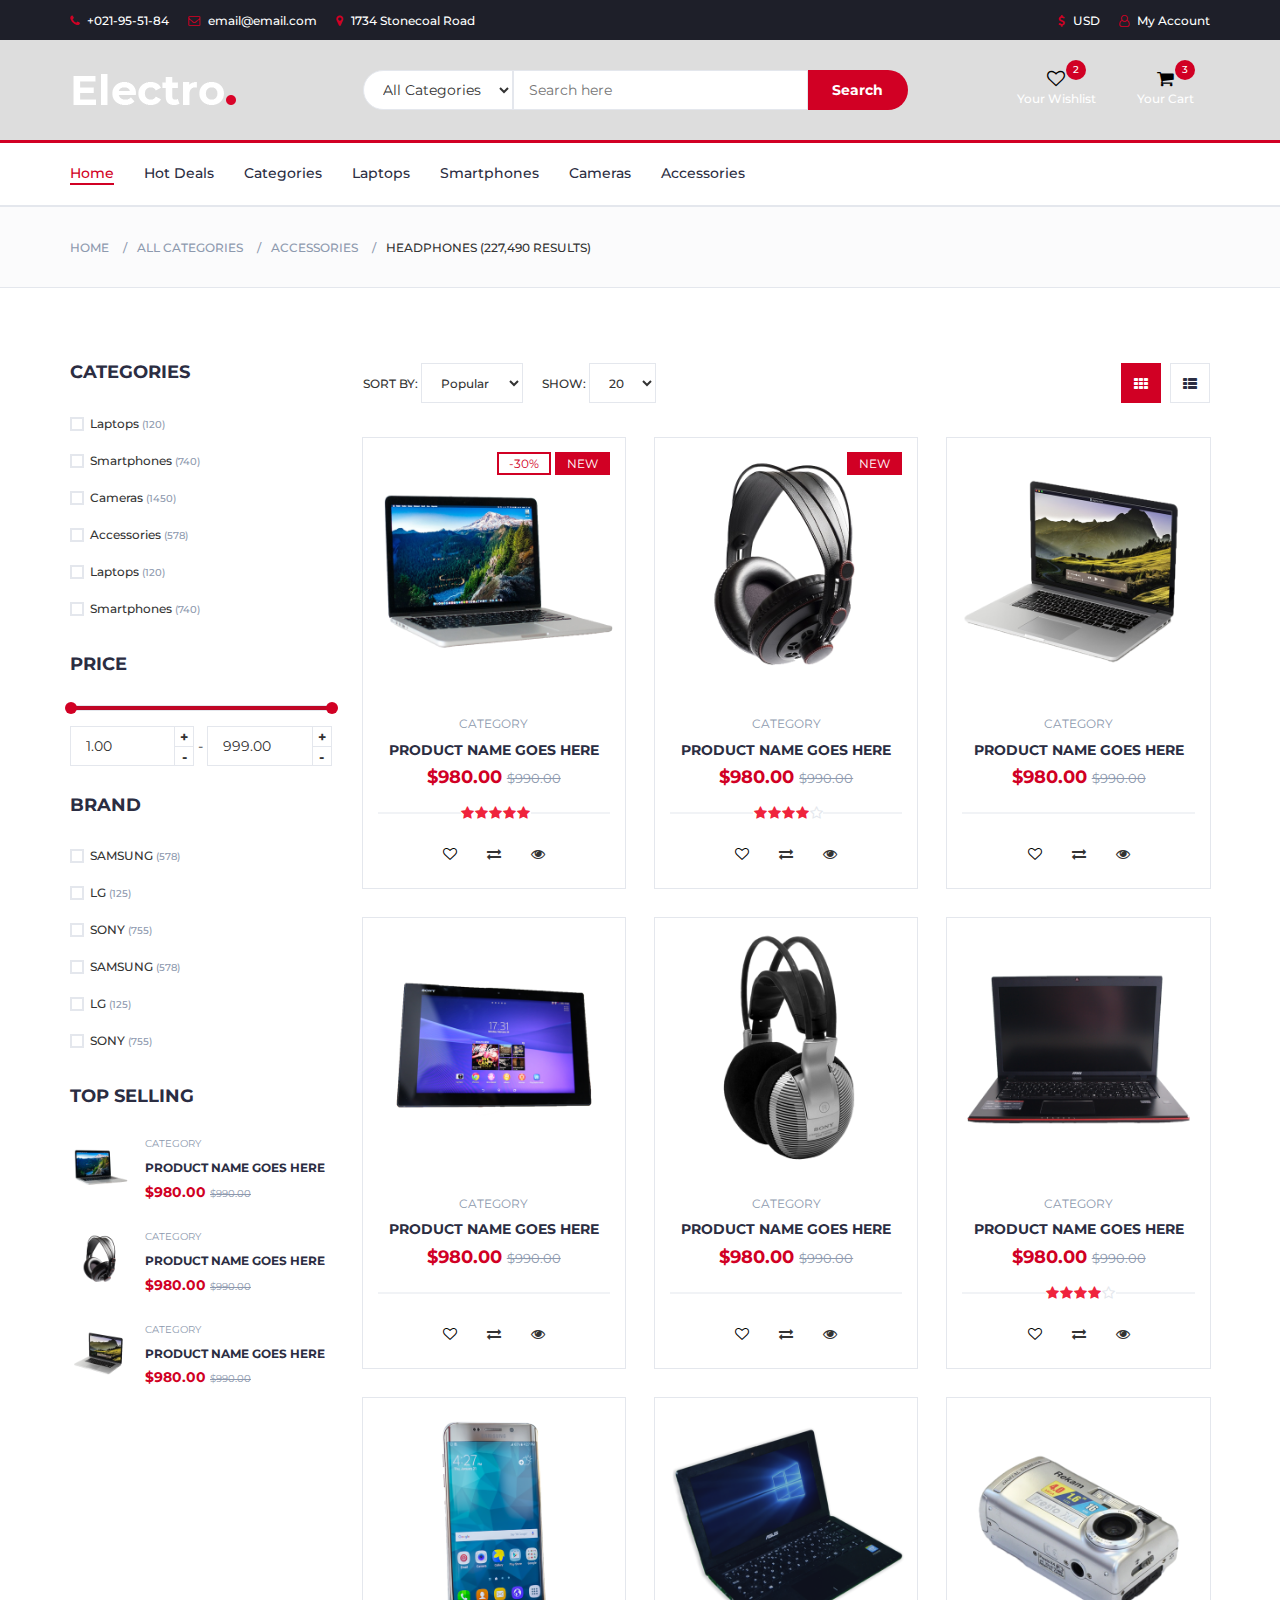
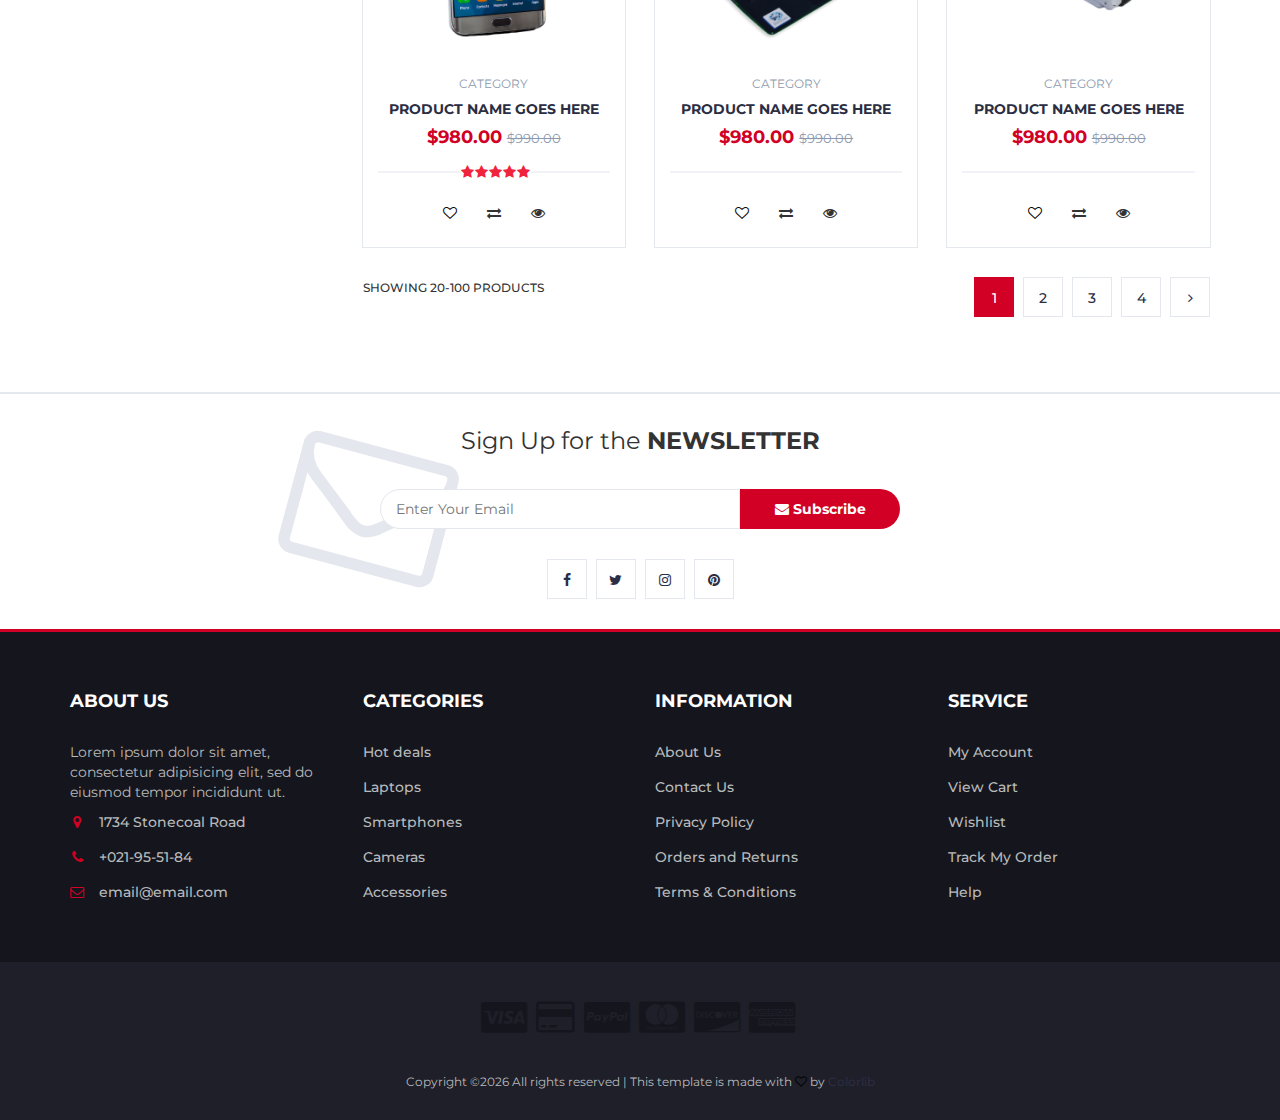
<file: store.html>
<!DOCTYPE html>
<html lang="en">
	<head>
		<meta charset="utf-8">
		<meta http-equiv="X-UA-Compatible" content="IE=edge">
		<meta name="viewport" content="width=device-width, initial-scale=1">
		 <!-- The above 3 meta tags *must* come first in the head; any other head content must come *after* these tags -->

		<title>Electro - HTML Ecommerce Template</title>

 		<!-- Google font -->
 		<link href="https://fonts.googleapis.com/css?family=Montserrat:400,500,700" rel="stylesheet">

 		<!-- Bootstrap -->
 		<link type="text/css" rel="stylesheet" href="css/bootstrap.min.css"/>

 		<!-- Slick -->
 		<link type="text/css" rel="stylesheet" href="css/slick.css"/>
 		<link type="text/css" rel="stylesheet" href="css/slick-theme.css"/>

 		<!-- nouislider -->
 		<link type="text/css" rel="stylesheet" href="css/nouislider.min.css"/>

 		<!-- Font Awesome Icon -->
 		<link rel="stylesheet" href="css/font-awesome.min.css">

 		<!-- Custom stlylesheet -->
 		<link type="text/css" rel="stylesheet" href="css/style.css"/>

		<!-- HTML5 shim and Respond.js for IE8 support of HTML5 elements and media queries -->
		<!-- WARNING: Respond.js doesn't work if you view the page via file:// -->
		<!--[if lt IE 9]>
		  <script src="https://oss.maxcdn.com/html5shiv/3.7.3/html5shiv.min.js"></script>
		  <script src="https://oss.maxcdn.com/respond/1.4.2/respond.min.js"></script>
		<![endif]-->

    </head>
	<body>
		<!-- HEADER -->
		<header>
			<!-- TOP HEADER -->
			<div id="top-header">
				<div class="container">
					<ul class="header-links pull-left">
						<li><a href="#"><i class="fa fa-phone"></i> +021-95-51-84</a></li>
						<li><a href="#"><i class="fa fa-envelope-o"></i> email@email.com</a></li>
						<li><a href="#"><i class="fa fa-map-marker"></i> 1734 Stonecoal Road</a></li>
					</ul>
					<ul class="header-links pull-right">
						<li><a href="#"><i class="fa fa-dollar"></i> USD</a></li>
						<li><a href="#"><i class="fa fa-user-o"></i> My Account</a></li>
					</ul>
				</div>
			</div>
			<!-- /TOP HEADER -->

			<!-- MAIN HEADER -->
			<div id="header">
				<!-- container -->
				<div class="container">
					<!-- row -->
					<div class="row">
						<!-- LOGO -->
						<div class="col-md-3">
							<div class="header-logo">
								<a href="#" class="logo">
									<img src="./img/logo.png" alt="">
								</a>
							</div>
						</div>
						<!-- /LOGO -->

						<!-- SEARCH BAR -->
						<div class="col-md-6">
							<div class="header-search">
								<form>
									<select class="input-select">
										<option value="0">All Categories</option>
										<option value="1">Category 01</option>
										<option value="1">Category 02</option>
									</select>
									<input class="input" placeholder="Search here">
									<button class="search-btn">Search</button>
								</form>
							</div>
						</div>
						<!-- /SEARCH BAR -->

						<!-- ACCOUNT -->
						<div class="col-md-3 clearfix">
							<div class="header-ctn">
								<!-- Wishlist -->
								<div>
									<a href="#">
										<i class="fa fa-heart-o"></i>
										<span>Your Wishlist</span>
										<div class="qty">2</div>
									</a>
								</div>
								<!-- /Wishlist -->

								<!-- Cart -->
								<div class="dropdown">
									<a class="dropdown-toggle" data-toggle="dropdown" aria-expanded="true">
										<i class="fa fa-shopping-cart"></i>
										<span>Your Cart</span>
										<div class="qty">3</div>
									</a>
									<div class="cart-dropdown">
										<div class="cart-list">
											<div class="product-widget">
												<div class="product-img">
													<img src="./img/product01.png" alt="">
												</div>
												<div class="product-body">
													<h3 class="product-name"><a href="#">product name goes here</a></h3>
													<h4 class="product-price"><span class="qty">1x</span>$980.00</h4>
												</div>
												<button class="delete"><i class="fa fa-close"></i></button>
											</div>

											<div class="product-widget">
												<div class="product-img">
													<img src="./img/product02.png" alt="">
												</div>
												<div class="product-body">
													<h3 class="product-name"><a href="#">product name goes here</a></h3>
													<h4 class="product-price"><span class="qty">3x</span>$980.00</h4>
												</div>
												<button class="delete"><i class="fa fa-close"></i></button>
											</div>
										</div>
										<div class="cart-summary">
											<small>3 Item(s) selected</small>
											<h5>SUBTOTAL: $2940.00</h5>
										</div>
										<div class="cart-btns">
											<a href="#">View Cart</a>
											<a href="#">Checkout  <i class="fa fa-arrow-circle-right"></i></a>
										</div>
									</div>
								</div>
								<!-- /Cart -->

								<!-- Menu Toogle -->
								<div class="menu-toggle">
									<a href="#">
										<i class="fa fa-bars"></i>
										<span>Menu</span>
									</a>
								</div>
								<!-- /Menu Toogle -->
							</div>
						</div>
						<!-- /ACCOUNT -->
					</div>
					<!-- row -->
				</div>
				<!-- container -->
			</div>
			<!-- /MAIN HEADER -->
		</header>
		<!-- /HEADER -->

		<!-- NAVIGATION -->
		<nav id="navigation">
			<!-- container -->
			<div class="container">
				<!-- responsive-nav -->
				<div id="responsive-nav">
					<!-- NAV -->
					<ul class="main-nav nav navbar-nav">
						<li class="active"><a href="#">Home</a></li>
						<li><a href="#">Hot Deals</a></li>
						<li><a href="#">Categories</a></li>
						<li><a href="#">Laptops</a></li>
						<li><a href="#">Smartphones</a></li>
						<li><a href="#">Cameras</a></li>
						<li><a href="#">Accessories</a></li>
					</ul>
					<!-- /NAV -->
				</div>
				<!-- /responsive-nav -->
			</div>
			<!-- /container -->
		</nav>
		<!-- /NAVIGATION -->

		<!-- BREADCRUMB -->
		<div id="breadcrumb" class="section">
			<!-- container -->
			<div class="container">
				<!-- row -->
				<div class="row">
					<div class="col-md-12">
						<ul class="breadcrumb-tree">
							<li><a href="#">Home</a></li>
							<li><a href="#">All Categories</a></li>
							<li><a href="#">Accessories</a></li>
							<li class="active">Headphones (227,490 Results)</li>
						</ul>
					</div>
				</div>
				<!-- /row -->
			</div>
			<!-- /container -->
		</div>
		<!-- /BREADCRUMB -->

		<!-- SECTION -->
		<div class="section">
			<!-- container -->
			<div class="container">
				<!-- row -->
				<div class="row">
					<!-- ASIDE -->
					<div id="aside" class="col-md-3">
						<!-- aside Widget -->
						<div class="aside">
							<h3 class="aside-title">Categories</h3>
							<div class="checkbox-filter">

								<div class="input-checkbox">
									<input type="checkbox" id="category-1">
									<label for="category-1">
										<span></span>
										Laptops
										<small>(120)</small>
									</label>
								</div>

								<div class="input-checkbox">
									<input type="checkbox" id="category-2">
									<label for="category-2">
										<span></span>
										Smartphones
										<small>(740)</small>
									</label>
								</div>

								<div class="input-checkbox">
									<input type="checkbox" id="category-3">
									<label for="category-3">
										<span></span>
										Cameras
										<small>(1450)</small>
									</label>
								</div>

								<div class="input-checkbox">
									<input type="checkbox" id="category-4">
									<label for="category-4">
										<span></span>
										Accessories
										<small>(578)</small>
									</label>
								</div>

								<div class="input-checkbox">
									<input type="checkbox" id="category-5">
									<label for="category-5">
										<span></span>
										Laptops
										<small>(120)</small>
									</label>
								</div>

								<div class="input-checkbox">
									<input type="checkbox" id="category-6">
									<label for="category-6">
										<span></span>
										Smartphones
										<small>(740)</small>
									</label>
								</div>
							</div>
						</div>
						<!-- /aside Widget -->

						<!-- aside Widget -->
						<div class="aside">
							<h3 class="aside-title">Price</h3>
							<div class="price-filter">
								<div id="price-slider"></div>
								<div class="input-number price-min">
									<input id="price-min" type="number">
									<span class="qty-up">+</span>
									<span class="qty-down">-</span>
								</div>
								<span>-</span>
								<div class="input-number price-max">
									<input id="price-max" type="number">
									<span class="qty-up">+</span>
									<span class="qty-down">-</span>
								</div>
							</div>
						</div>
						<!-- /aside Widget -->

						<!-- aside Widget -->
						<div class="aside">
							<h3 class="aside-title">Brand</h3>
							<div class="checkbox-filter">
								<div class="input-checkbox">
									<input type="checkbox" id="brand-1">
									<label for="brand-1">
										<span></span>
										SAMSUNG
										<small>(578)</small>
									</label>
								</div>
								<div class="input-checkbox">
									<input type="checkbox" id="brand-2">
									<label for="brand-2">
										<span></span>
										LG
										<small>(125)</small>
									</label>
								</div>
								<div class="input-checkbox">
									<input type="checkbox" id="brand-3">
									<label for="brand-3">
										<span></span>
										SONY
										<small>(755)</small>
									</label>
								</div>
								<div class="input-checkbox">
									<input type="checkbox" id="brand-4">
									<label for="brand-4">
										<span></span>
										SAMSUNG
										<small>(578)</small>
									</label>
								</div>
								<div class="input-checkbox">
									<input type="checkbox" id="brand-5">
									<label for="brand-5">
										<span></span>
										LG
										<small>(125)</small>
									</label>
								</div>
								<div class="input-checkbox">
									<input type="checkbox" id="brand-6">
									<label for="brand-6">
										<span></span>
										SONY
										<small>(755)</small>
									</label>
								</div>
							</div>
						</div>
						<!-- /aside Widget -->

						<!-- aside Widget -->
						<div class="aside">
							<h3 class="aside-title">Top selling</h3>
							<div class="product-widget">
								<div class="product-img">
									<img src="./img/product01.png" alt="">
								</div>
								<div class="product-body">
									<p class="product-category">Category</p>
									<h3 class="product-name"><a href="#">product name goes here</a></h3>
									<h4 class="product-price">$980.00 <del class="product-old-price">$990.00</del></h4>
								</div>
							</div>

							<div class="product-widget">
								<div class="product-img">
									<img src="./img/product02.png" alt="">
								</div>
								<div class="product-body">
									<p class="product-category">Category</p>
									<h3 class="product-name"><a href="#">product name goes here</a></h3>
									<h4 class="product-price">$980.00 <del class="product-old-price">$990.00</del></h4>
								</div>
							</div>

							<div class="product-widget">
								<div class="product-img">
									<img src="./img/product03.png" alt="">
								</div>
								<div class="product-body">
									<p class="product-category">Category</p>
									<h3 class="product-name"><a href="#">product name goes here</a></h3>
									<h4 class="product-price">$980.00 <del class="product-old-price">$990.00</del></h4>
								</div>
							</div>
						</div>
						<!-- /aside Widget -->
					</div>
					<!-- /ASIDE -->

					<!-- STORE -->
					<div id="store" class="col-md-9">
						<!-- store top filter -->
						<div class="store-filter clearfix">
							<div class="store-sort">
								<label>
									Sort By:
									<select class="input-select">
										<option value="0">Popular</option>
										<option value="1">Position</option>
									</select>
								</label>

								<label>
									Show:
									<select class="input-select">
										<option value="0">20</option>
										<option value="1">50</option>
									</select>
								</label>
							</div>
							<ul class="store-grid">
								<li class="active"><i class="fa fa-th"></i></li>
								<li><a href="#"><i class="fa fa-th-list"></i></a></li>
							</ul>
						</div>
						<!-- /store top filter -->

						<!-- store products -->
						<div class="row">
							<!-- product -->
							<div class="col-md-4 col-xs-6">
								<div class="product">
									<div class="product-img">
										<img src="./img/product01.png" alt="">
										<div class="product-label">
											<span class="sale">-30%</span>
											<span class="new">NEW</span>
										</div>
									</div>
									<div class="product-body">
										<p class="product-category">Category</p>
										<h3 class="product-name"><a href="#">product name goes here</a></h3>
										<h4 class="product-price">$980.00 <del class="product-old-price">$990.00</del></h4>
										<div class="product-rating">
											<i class="fa fa-star"></i>
											<i class="fa fa-star"></i>
											<i class="fa fa-star"></i>
											<i class="fa fa-star"></i>
											<i class="fa fa-star"></i>
										</div>
										<div class="product-btns">
											<button class="add-to-wishlist"><i class="fa fa-heart-o"></i><span class="tooltipp">add to wishlist</span></button>
											<button class="add-to-compare"><i class="fa fa-exchange"></i><span class="tooltipp">add to compare</span></button>
											<button class="quick-view"><i class="fa fa-eye"></i><span class="tooltipp">quick view</span></button>
										</div>
									</div>
									<div class="add-to-cart">
										<button class="add-to-cart-btn"><i class="fa fa-shopping-cart"></i> add to cart</button>
									</div>
								</div>
							</div>
							<!-- /product -->

							<!-- product -->
							<div class="col-md-4 col-xs-6">
								<div class="product">
									<div class="product-img">
										<img src="./img/product02.png" alt="">
										<div class="product-label">
											<span class="new">NEW</span>
										</div>
									</div>
									<div class="product-body">
										<p class="product-category">Category</p>
										<h3 class="product-name"><a href="#">product name goes here</a></h3>
										<h4 class="product-price">$980.00 <del class="product-old-price">$990.00</del></h4>
										<div class="product-rating">
											<i class="fa fa-star"></i>
											<i class="fa fa-star"></i>
											<i class="fa fa-star"></i>
											<i class="fa fa-star"></i>
											<i class="fa fa-star-o"></i>
										</div>
										<div class="product-btns">
											<button class="add-to-wishlist"><i class="fa fa-heart-o"></i><span class="tooltipp">add to wishlist</span></button>
											<button class="add-to-compare"><i class="fa fa-exchange"></i><span class="tooltipp">add to compare</span></button>
											<button class="quick-view"><i class="fa fa-eye"></i><span class="tooltipp">quick view</span></button>
										</div>
									</div>
									<div class="add-to-cart">
										<button class="add-to-cart-btn"><i class="fa fa-shopping-cart"></i> add to cart</button>
									</div>
								</div>
							</div>
							<!-- /product -->

							<div class="clearfix visible-sm visible-xs"></div>

							<!-- product -->
							<div class="col-md-4 col-xs-6">
								<div class="product">
									<div class="product-img">
										<img src="./img/product03.png" alt="">
									</div>
									<div class="product-body">
										<p class="product-category">Category</p>
										<h3 class="product-name"><a href="#">product name goes here</a></h3>
										<h4 class="product-price">$980.00 <del class="product-old-price">$990.00</del></h4>
										<div class="product-rating">
										</div>
										<div class="product-btns">
											<button class="add-to-wishlist"><i class="fa fa-heart-o"></i><span class="tooltipp">add to wishlist</span></button>
											<button class="add-to-compare"><i class="fa fa-exchange"></i><span class="tooltipp">add to compare</span></button>
											<button class="quick-view"><i class="fa fa-eye"></i><span class="tooltipp">quick view</span></button>
										</div>
									</div>
									<div class="add-to-cart">
										<button class="add-to-cart-btn"><i class="fa fa-shopping-cart"></i> add to cart</button>
									</div>
								</div>
							</div>
							<!-- /product -->

							<div class="clearfix visible-lg visible-md"></div>

							<!-- product -->
							<div class="col-md-4 col-xs-6">
								<div class="product">
									<div class="product-img">
										<img src="./img/product04.png" alt="">
									</div>
									<div class="product-body">
										<p class="product-category">Category</p>
										<h3 class="product-name"><a href="#">product name goes here</a></h3>
										<h4 class="product-price">$980.00 <del class="product-old-price">$990.00</del></h4>
										<div class="product-rating">
										</div>
										<div class="product-btns">
											<button class="add-to-wishlist"><i class="fa fa-heart-o"></i><span class="tooltipp">add to wishlist</span></button>
											<button class="add-to-compare"><i class="fa fa-exchange"></i><span class="tooltipp">add to compare</span></button>
											<button class="quick-view"><i class="fa fa-eye"></i><span class="tooltipp">quick view</span></button>
										</div>
									</div>
									<div class="add-to-cart">
										<button class="add-to-cart-btn"><i class="fa fa-shopping-cart"></i> add to cart</button>
									</div>
								</div>
							</div>
							<!-- /product -->

							<div class="clearfix visible-sm visible-xs"></div>

							<!-- product -->
							<div class="col-md-4 col-xs-6">
								<div class="product">
									<div class="product-img">
										<img src="./img/product05.png" alt="">
									</div>
									<div class="product-body">
										<p class="product-category">Category</p>
										<h3 class="product-name"><a href="#">product name goes here</a></h3>
										<h4 class="product-price">$980.00 <del class="product-old-price">$990.00</del></h4>
										<div class="product-rating">
										</div>
										<div class="product-btns">
											<button class="add-to-wishlist"><i class="fa fa-heart-o"></i><span class="tooltipp">add to wishlist</span></button>
											<button class="add-to-compare"><i class="fa fa-exchange"></i><span class="tooltipp">add to compare</span></button>
											<button class="quick-view"><i class="fa fa-eye"></i><span class="tooltipp">quick view</span></button>
										</div>
									</div>
									<div class="add-to-cart">
										<button class="add-to-cart-btn"><i class="fa fa-shopping-cart"></i> add to cart</button>
									</div>
								</div>
							</div>
							<!-- /product -->

							<!-- product -->
							<div class="col-md-4 col-xs-6">
								<div class="product">
									<div class="product-img">
										<img src="./img/product06.png" alt="">
									</div>
									<div class="product-body">
										<p class="product-category">Category</p>
										<h3 class="product-name"><a href="#">product name goes here</a></h3>
										<h4 class="product-price">$980.00 <del class="product-old-price">$990.00</del></h4>
										<div class="product-rating">
											<i class="fa fa-star"></i>
											<i class="fa fa-star"></i>
											<i class="fa fa-star"></i>
											<i class="fa fa-star"></i>
											<i class="fa fa-star-o"></i>
										</div>
										<div class="product-btns">
											<button class="add-to-wishlist"><i class="fa fa-heart-o"></i><span class="tooltipp">add to wishlist</span></button>
											<button class="add-to-compare"><i class="fa fa-exchange"></i><span class="tooltipp">add to compare</span></button>
											<button class="quick-view"><i class="fa fa-eye"></i><span class="tooltipp">quick view</span></button>
										</div>
									</div>
									<div class="add-to-cart">
										<button class="add-to-cart-btn"><i class="fa fa-shopping-cart"></i> add to cart</button>
									</div>
								</div>
							</div>
							<!-- /product -->

							<div class="clearfix visible-lg visible-md visible-sm visible-xs"></div>

							<!-- product -->
							<div class="col-md-4 col-xs-6">
								<div class="product">
									<div class="product-img">
										<img src="./img/product07.png" alt="">
									</div>
									<div class="product-body">
										<p class="product-category">Category</p>
										<h3 class="product-name"><a href="#">product name goes here</a></h3>
										<h4 class="product-price">$980.00 <del class="product-old-price">$990.00</del></h4>
										<div class="product-rating">
											<i class="fa fa-star"></i>
											<i class="fa fa-star"></i>
											<i class="fa fa-star"></i>
											<i class="fa fa-star"></i>
											<i class="fa fa-star"></i>
										</div>
										<div class="product-btns">
											<button class="add-to-wishlist"><i class="fa fa-heart-o"></i><span class="tooltipp">add to wishlist</span></button>
											<button class="add-to-compare"><i class="fa fa-exchange"></i><span class="tooltipp">add to compare</span></button>
											<button class="quick-view"><i class="fa fa-eye"></i><span class="tooltipp">quick view</span></button>
										</div>
									</div>
									<div class="add-to-cart">
										<button class="add-to-cart-btn"><i class="fa fa-shopping-cart"></i> add to cart</button>
									</div>
								</div>
							</div>
							<!-- /product -->

							<!-- product -->
							<div class="col-md-4 col-xs-6">
								<div class="product">
									<div class="product-img">
										<img src="./img/product08.png" alt="">
									</div>
									<div class="product-body">
										<p class="product-category">Category</p>
										<h3 class="product-name"><a href="#">product name goes here</a></h3>
										<h4 class="product-price">$980.00 <del class="product-old-price">$990.00</del></h4>
										<div class="product-rating">
										</div>
										<div class="product-btns">
											<button class="add-to-wishlist"><i class="fa fa-heart-o"></i><span class="tooltipp">add to wishlist</span></button>
											<button class="add-to-compare"><i class="fa fa-exchange"></i><span class="tooltipp">add to compare</span></button>
											<button class="quick-view"><i class="fa fa-eye"></i><span class="tooltipp">quick view</span></button>
										</div>
									</div>
									<div class="add-to-cart">
										<button class="add-to-cart-btn"><i class="fa fa-shopping-cart"></i> add to cart</button>
									</div>
								</div>
							</div>
							<!-- /product -->

							<div class="clearfix visible-sm visible-xs"></div>

							<!-- product -->
							<div class="col-md-4 col-xs-6">
								<div class="product">
									<div class="product-img">
										<img src="./img/product09.png" alt="">
									</div>
									<div class="product-body">
										<p class="product-category">Category</p>
										<h3 class="product-name"><a href="#">product name goes here</a></h3>
										<h4 class="product-price">$980.00 <del class="product-old-price">$990.00</del></h4>
										<div class="product-rating">
										</div>
										<div class="product-btns">
											<button class="add-to-wishlist"><i class="fa fa-heart-o"></i><span class="tooltipp">add to wishlist</span></button>
											<button class="add-to-compare"><i class="fa fa-exchange"></i><span class="tooltipp">add to compare</span></button>
											<button class="quick-view"><i class="fa fa-eye"></i><span class="tooltipp">quick view</span></button>
										</div>
									</div>
									<div class="add-to-cart">
										<button class="add-to-cart-btn"><i class="fa fa-shopping-cart"></i> add to cart</button>
									</div>
								</div>
							</div>
							<!-- /product -->
						</div>
						<!-- /store products -->

						<!-- store bottom filter -->
						<div class="store-filter clearfix">
							<span class="store-qty">Showing 20-100 products</span>
							<ul class="store-pagination">
								<li class="active">1</li>
								<li><a href="#">2</a></li>
								<li><a href="#">3</a></li>
								<li><a href="#">4</a></li>
								<li><a href="#"><i class="fa fa-angle-right"></i></a></li>
							</ul>
						</div>
						<!-- /store bottom filter -->
					</div>
					<!-- /STORE -->
				</div>
				<!-- /row -->
			</div>
			<!-- /container -->
		</div>
		<!-- /SECTION -->

		<!-- NEWSLETTER -->
		<div id="newsletter" class="section">
			<!-- container -->
			<div class="container">
				<!-- row -->
				<div class="row">
					<div class="col-md-12">
						<div class="newsletter">
							<p>Sign Up for the <strong>NEWSLETTER</strong></p>
							<form>
								<input class="input" type="email" placeholder="Enter Your Email">
								<button class="newsletter-btn"><i class="fa fa-envelope"></i> Subscribe</button>
							</form>
							<ul class="newsletter-follow">
								<li>
									<a href="#"><i class="fa fa-facebook"></i></a>
								</li>
								<li>
									<a href="#"><i class="fa fa-twitter"></i></a>
								</li>
								<li>
									<a href="#"><i class="fa fa-instagram"></i></a>
								</li>
								<li>
									<a href="#"><i class="fa fa-pinterest"></i></a>
								</li>
							</ul>
						</div>
					</div>
				</div>
				<!-- /row -->
			</div>
			<!-- /container -->
		</div>
		<!-- /NEWSLETTER -->

		<!-- FOOTER -->
		<footer id="footer">
			<!-- top footer -->
			<div class="section">
				<!-- container -->
				<div class="container">
					<!-- row -->
					<div class="row">
						<div class="col-md-3 col-xs-6">
							<div class="footer">
								<h3 class="footer-title">About Us</h3>
								<p>Lorem ipsum dolor sit amet, consectetur adipisicing elit, sed do eiusmod tempor incididunt ut.</p>
								<ul class="footer-links">
									<li><a href="#"><i class="fa fa-map-marker"></i>1734 Stonecoal Road</a></li>
									<li><a href="#"><i class="fa fa-phone"></i>+021-95-51-84</a></li>
									<li><a href="#"><i class="fa fa-envelope-o"></i>email@email.com</a></li>
								</ul>
							</div>
						</div>

						<div class="col-md-3 col-xs-6">
							<div class="footer">
								<h3 class="footer-title">Categories</h3>
								<ul class="footer-links">
									<li><a href="#">Hot deals</a></li>
									<li><a href="#">Laptops</a></li>
									<li><a href="#">Smartphones</a></li>
									<li><a href="#">Cameras</a></li>
									<li><a href="#">Accessories</a></li>
								</ul>
							</div>
						</div>

						<div class="clearfix visible-xs"></div>

						<div class="col-md-3 col-xs-6">
							<div class="footer">
								<h3 class="footer-title">Information</h3>
								<ul class="footer-links">
									<li><a href="#">About Us</a></li>
									<li><a href="#">Contact Us</a></li>
									<li><a href="#">Privacy Policy</a></li>
									<li><a href="#">Orders and Returns</a></li>
									<li><a href="#">Terms & Conditions</a></li>
								</ul>
							</div>
						</div>

						<div class="col-md-3 col-xs-6">
							<div class="footer">
								<h3 class="footer-title">Service</h3>
								<ul class="footer-links">
									<li><a href="#">My Account</a></li>
									<li><a href="#">View Cart</a></li>
									<li><a href="#">Wishlist</a></li>
									<li><a href="#">Track My Order</a></li>
									<li><a href="#">Help</a></li>
								</ul>
							</div>
						</div>
					</div>
					<!-- /row -->
				</div>
				<!-- /container -->
			</div>
			<!-- /top footer -->

			<!-- bottom footer -->
			<div id="bottom-footer" class="section">
				<div class="container">
					<!-- row -->
					<div class="row">
						<div class="col-md-12 text-center">
							<ul class="footer-payments">
								<li><a href="#"><i class="fa fa-cc-visa"></i></a></li>
								<li><a href="#"><i class="fa fa-credit-card"></i></a></li>
								<li><a href="#"><i class="fa fa-cc-paypal"></i></a></li>
								<li><a href="#"><i class="fa fa-cc-mastercard"></i></a></li>
								<li><a href="#"><i class="fa fa-cc-discover"></i></a></li>
								<li><a href="#"><i class="fa fa-cc-amex"></i></a></li>
							</ul>
							<span class="copyright">
								<!-- Link back to Colorlib can't be removed. Template is licensed under CC BY 3.0. -->
								Copyright &copy;<script>document.write(new Date().getFullYear());</script> All rights reserved | This template is made with <i class="fa fa-heart-o" aria-hidden="true"></i> by <a href="https://colorlib.com" target="_blank">Colorlib</a>
							<!-- Link back to Colorlib can't be removed. Template is licensed under CC BY 3.0. -->
							</span>
						</div>
					</div>
						<!-- /row -->
				</div>
				<!-- /container -->
			</div>
			<!-- /bottom footer -->
		</footer>
		<!-- /FOOTER -->

		<!-- jQuery Plugins -->
		<script src="js/jquery.min.js"></script>
		<script src="js/bootstrap.min.js"></script>
		<script src="js/slick.min.js"></script>
		<script src="js/nouislider.min.js"></script>
		<script src="js/jquery.zoom.min.js"></script>
		<script src="js/main.js"></script>

	</body>
</html>
</file>
<file: css/style.css>
/*
Template Name: Electro - HTML Ecommerce Template
Author: yaminncco

Colors:
	Body 		: #333
	Headers 	: #2B2D42
	Primary 	: #D10024
	Dark 		: #15161D ##1E1F29
	Grey 		: #E4E7ED #FBFBFC #8D99AE #B9BABC

Fonts: Montserrat

Table OF Contents
------------------------------------
1 > GENERAL
------ Typography
------ Buttons
------ Inputs
------ Sections
------ Breadcrumb
2 > HEADER
------ Top header
------ Logo
------ Search
------ Cart
3 > NAVIGATION
------ Main nav
------ Responsive Nav
4 > CATEGORY SHOP
5 > HOT DEAL
6 > PRODUCT
------ Product
------ Widget product
------ Product slick
7 > STORE PAGE
------ Aside
------ Store
8 > PRODUCT DETAILS PAGE
------ Product view
------ Product details
------ Product tab
9 > CHECKOUT PAGE
10 > NEWSLETTER
11 > FOOTER
11 > SLICK STYLE
12 > RESPONSIVE
------------------------------------*/

/*=========================================================
	01 -> GENERAL
===========================================================*/

/*----------------------------*\
	Typography
\*----------------------------*/

body {
  font-family: 'Montserrat', sans-serif;
  font-weight: 400;
  color: #333;
}

h1, h2, h3, h4, h5, h6 {
  color: #2B2D42;
  font-weight: 700;
  margin: 0 0 10px;
}

.colorTitleTwo{
  color: #fff;
}

.colorTitle{
  color: #000;
}

.colorParagraph{
  background-color: #D10024;
  color: #fff;
  text-align: center;
  font-weight: bold;
}

.fa-heart-o,
.fa-shopping-cart{
  color: #000;
}

a {
  color: #2B2D42;
  font-weight: 500;
  -webkit-transition: 0.2s color;
  transition: 0.2s color;
}

a:hover, a:focus {
  color: #D10024;
  text-decoration: none;
  outline: none;
}

ul, ol {
  margin: 0;
  padding: 0;
  list-style: none
}

/*----------------------------*\
	Buttons
\*----------------------------*/

.primary-btn {
  display: inline-block;
  padding: 12px 30px;
  background-color: #D10024;
  border: none;
  border-radius: 40px;
  color: #FFF;
  text-transform: uppercase;
  font-weight: 700;
  text-align: center;
  -webkit-transition: 0.2s all;
  transition: 0.2s all;
}

.primary-btn:hover, .primary-btn:focus {
  opacity: 0.9;
  color: #FFF;
}

/*----------------------------*\
	Inputs
\*----------------------------*/

/*-- Text input --*/

.input {
  height: 40px;
  padding: 0px 15px;
  border: 1px solid #E4E7ED;
  background-color: #FFF;
  width: 100%;
}

textarea.input {
  padding: 15px;
  min-height: 90px;
}

/*-- Number input --*/

.input-number {
  position: relative;
}

.input-number input[type="number"]::-webkit-inner-spin-button, .input-number input[type="number"]::-webkit-outer-spin-button {
  -webkit-appearance: none;
  margin: 0;
}

.input-number input[type="number"] {
  -moz-appearance: textfield;
  height: 40px;
  width: 100%;
  border: 1px solid #E4E7ED;
  background-color: #FFF;
  padding: 0px 35px 0px 15px;
}

.input-number .qty-up, .input-number .qty-down {
  position: absolute;
  display: block;
  width: 20px;
  height: 20px;
  border: 1px solid #E4E7ED;
  background-color: #FFF;
  text-align: center;
  font-weight: 700;
  cursor: pointer;
  -webkit-user-select: none;
  -moz-user-select: none;
  -ms-user-select: none;
  user-select: none;
}

.input-number .qty-up {
  right: 0;
  top: 0;
  border-bottom: 0px;
}

.input-number .qty-down {
  right: 0;
  bottom: 0;
}

.input-number .qty-up:hover, .input-number .qty-down:hover {
  background-color: #E4E7ED;
  color: #D10024;
}

/*-- Select input --*/

.input-select {
  padding: 0px 15px;
  background: #FFF;
  border: 1px solid #E4E7ED;
  height: 40px;
}

/*-- checkbox & radio input --*/

.input-radio, .input-checkbox {
  position: relative;
  display: block;
}

.input-radio input[type="radio"]:not(:checked), .input-radio input[type="radio"]:checked, .input-checkbox input[type="checkbox"]:not(:checked), .input-checkbox input[type="checkbox"]:checked {
  position: absolute;
  margin-left: -9999px;
  visibility: hidden;
}

.input-radio label, .input-checkbox label {
  font-weight: 500;
  min-height: 20px;
  padding-left: 20px;
  margin-bottom: 5px;
  cursor: pointer;
}

.input-radio input[type="radio"]+label span, .input-checkbox input[type="checkbox"]+label span {
  position: absolute;
  left: 0px;
  top: 4px;
  width: 14px;
  height: 14px;
  border: 2px solid #E4E7ED;
  background: #FFF;
}

.input-radio input[type="radio"]+label span {
  border-radius: 50%;
}

.input-radio input[type="radio"]+label span:after {
  content: "";
  position: absolute;
  left: 50%;
  top: 50%;
  -webkit-transform: translate(-50%, -50%) scale(0);
  -ms-transform: translate(-50%, -50%) scale(0);
  transform: translate(-50%, -50%) scale(0);
  background-color: #FFF;
  width: 4px;
  height: 4px;
  border-radius: 50%;
  opacity: 0;
  -webkit-transition: all 0.2s;
  transition: all 0.2s;
}

.input-checkbox input[type="checkbox"]+label span:after {
  content: '✔';
  position: absolute;
  top: -2px;
  left: 1px;
  font-size: 10px;
  color: #FFF;
  opacity: 0;
  -webkit-transform: scale(0);
  -ms-transform: scale(0);
  transform: scale(0);
  -webkit-transition: all 0.2s;
  transition: all 0.2s;
}

.input-radio input[type="radio"]:checked+label span, .input-checkbox input[type="checkbox"]:checked+label span {
  background-color: #D10024;
  border-color: #D10024;
}

.input-radio input[type="radio"]:checked+label span:after {
  opacity: 1;
  -webkit-transform: translate(-50%, -50%) scale(1);
  -ms-transform: translate(-50%, -50%) scale(1);
  transform: translate(-50%, -50%) scale(1);
}

.input-checkbox input[type="checkbox"]:checked+label span:after {
  opacity: 1;
  -webkit-transform: scale(1);
  -ms-transform: scale(1);
  transform: scale(1);
}

.input-radio .caption, .input-checkbox .caption {
  margin-top: 5px;
  max-height: 0;
  overflow: hidden;
  -webkit-transition: 0.3s max-height;
  transition: 0.3s max-height;
}

.input-radio input[type="radio"]:checked~.caption, .input-checkbox input[type="checkbox"]:checked~.caption {
  max-height: 800px;
}

/*----------------------------*\
	Section
\*----------------------------*/

.section {
  padding-top: 30px;
  padding-bottom: 30px;
}

.section-title {
  position: relative;
  margin-bottom: 30px;
  margin-top: 15px;
}

.section-title .title {
  display: inline-block;
  text-transform: uppercase;
  margin: 0px;
}

.section-title .section-nav {
  float: right;
}

.section-title .section-nav .section-tab-nav {
  display: inline-block;
}

.section-tab-nav li {
  display: inline-block;
  margin-right: 15px;
}

.section-tab-nav li:last-child {
  margin-right: 0px;
}

.section-tab-nav li a {
  font-weight: 700;
  color: #8D99AE;
}

.section-tab-nav li a:after {
  content: "";
  display: block;
  width: 0%;
  height: 2px;
  background-color: #D10024;
  -webkit-transition: 0.2s all;
  transition: 0.2s all;
}

.section-tab-nav li.active a {
  color: #D10024;
}

.section-tab-nav li a:hover:after, .section-tab-nav li a:focus:after, .section-tab-nav li.active a:after {
  width: 100%;
}

.section-title .section-nav .products-slick-nav {
  top: 0px;
  right: 0px;
}

.space{
  margin-bottom: 5rem;
}

/*----------------------------*\
	Breadcrumb
\*----------------------------*/

#breadcrumb {
  padding: 30px 0px;
  background: #FBFBFC;
  border-bottom: 1px solid #E4E7ED;
  margin-bottom: 30px;
}

#breadcrumb .breadcrumb-header {
  display: inline-block;
  margin-top: 0px;
  margin-bottom: 0px;
  margin-right: 15px;
  text-transform: uppercase;
}

#breadcrumb .breadcrumb-tree {
  display: inline-block;
}

#breadcrumb .breadcrumb-tree li {
  display: inline-block;
  font-size: 12px;
  font-weight: 500;
  text-transform: uppercase;
}

#breadcrumb .breadcrumb-tree li+li {
  margin-left: 10px;
}

#breadcrumb .breadcrumb-tree li+li:before {
  content: '/';
  display: inline-block;
  color: #8D99AE;
  margin-right: 10px;
}

#breadcrumb .breadcrumb-tree li a {
  color: #8D99AE;
}

#breadcrumb .breadcrumb-tree li a:hover {
  color: #D10024;
}

/*=========================================================
	02 -> HEADER
===========================================================*/

/*----------------------------*\
	Top header
\*----------------------------*/

#top-header {
  padding-top: 10px;
  padding-bottom: 10px;
  background-color: #1E1F29;
}

.header-links li {
  display: inline-block;
  margin-right: 15px;
  font-size: 12px;
}

.header-links li:last-child {
  margin-right: 0px;
}

.header-links li a {
  color: #FFF;
}

.header-links li a:hover {
  color: #D10024;
}

.header-links li i {
  color: #D10024;
  margin-right: 5px;
}

.fa-user-o:hover{
  color: #fff;
}

/*----------------------------*\
	Logo
\*----------------------------*/

#header {
  padding-top: 15px;
  padding-bottom: 15px;
  background-color: #ddd;
}

.header-logo {
  float: left;
}

.header-logo .logo img {
  display: block;
}

/*----------------------------*\
	Search
\*----------------------------*/

.header-search {
  padding: 15px 0px;
}

.header-search form {
  position: relative;
}

.header-search form .input-select {
  margin-right: -4px;
  border-radius: 40px 0px 0px 40px;
}

.header-search form .input {
  width: calc(100% - 260px);
  margin-right: -4px;
}

.header-search form .search-btn {
  height: 40px;
  width: 100px;
  background: #D10024;
  color: #FFF;
  font-weight: 700;
  border: none;
  border-radius: 0px 40px 40px 0px;
}

/*----------------------------*\
	Cart
\*----------------------------*/

.header-ctn {
  float: right;
  padding: 15px 0px;
}

.header-ctn>div {
  display: inline-block;
}

.header-ctn>div+div {
  margin-left: 15px;
}

.header-ctn>div>a {
  display: block;
  position: relative;
  width: 90px;
  text-align: center;
  color: #FFF;
}

.header-ctn>div>a>i {
  display: block;
  font-size: 18px;
}

.header-ctn>div>a>span {
  font-size: 12px;
}

.header-ctn>div>a>.qty {
  position: absolute;
  right: 15px;
  top: -10px;
  width: 20px;
  height: 20px;
  line-height: 20px;
  text-align: center;
  border-radius: 50%;
  font-size: 10px;
  color: #FFF;
  background-color: #D10024;
}

.header-ctn .menu-toggle {
  display: none;
}

.cart-dropdown {
  position: absolute;
  width: 300px;
  background: #FFF;
  padding: 15px;
  -webkit-box-shadow: 0px 0px 0px 2px #E4E7ED;
  box-shadow: 0px 0px 0px 2px #E4E7ED;
  z-index: 99;
  right: 0;
  opacity: 0;
  visibility: hidden;
}

.dropdown.open>.cart-dropdown {
  opacity: 1;
  visibility: visible;
}

.cart-dropdown .cart-list {
  max-height: 180px;
  overflow-y: scroll;
  margin-bottom: 15px;
}

.cart-dropdown .cart-list .product-widget {
  padding: 0px;
  -webkit-box-shadow: none;
  box-shadow: none;
}

.cart-dropdown .cart-list .product-widget:last-child {
  margin-bottom: 0px;
}

.cart-dropdown .cart-list .product-widget .product-img {
  left: 0px;
  top: 0px;
}

.cart-dropdown .cart-list .product-widget .product-body .product-price {
  color: #2B2D42;
}

.cart-dropdown .cart-btns {
  margin: 0px -17px -17px;
}

.cart-dropdown .cart-btns>a {
  display: inline-block;
  width: calc(50% - 0px);
  padding: 12px;
  background-color: #D10024;
  color: #FFF;
  text-align: center;
  font-weight: 700;
  -webkit-transition: 0.2s all;
  transition: 0.2s all;
}

.cart-dropdown .cart-btns>a:first-child {
  margin-right: -4px;
  background-color: #1e1f29;
}

.cart-dropdown .cart-btns>a:hover {
  opacity: 0.9;
}

.cart-dropdown .cart-summary {
  border-top: 1px solid #E4E7ED;
  padding-top: 15px;
  padding-bottom: 15px;
}

/*=========================================================
	03 -> Navigation
===========================================================*/

#navigation {
  background: #FFF;
  border-bottom: 2px solid #E4E7ED;
  border-top: 3px solid #D10024;
}

/*----------------------------*\
	Main nav
\*----------------------------*/

.main-nav>li+li {
  margin-left: 30px
}

.main-nav>li>a {
  padding: 20px 0px;
}

.main-nav>li>a:hover, .main-nav>li>a:focus, .main-nav>li.active>a {
  color: #D10024;
  background-color: transparent;
}

.main-nav>li>a:after {
  content: "";
  display: block;
  width: 0%;
  height: 2px;
  background-color: #D10024;
  -webkit-transition: 0.2s all;
  transition: 0.2s all;
}

.main-nav>li>a:hover:after, .main-nav>li>a:focus:after, .main-nav>li.active>a:after {
  width: 100%;
}

.header-ctn li.nav-toggle {
  display: none;
}

/*----------------------------*\
	responsive nav
\*----------------------------*/

@media only screen and (max-width: 991px) {
  .header-ctn .menu-toggle {
    display: inline-block;
  }
  #responsive-nav {
    position: fixed;
    left: 0;
    top: 0;
    background: #15161D;
    height: 100vh;
    max-width: 250px;
    width: 0%;
    overflow: hidden;
    z-index: 22;
    padding-top: 60px;
    -webkit-transform: translateX(-100%);
    -ms-transform: translateX(-100%);
    transform: translateX(-100%);
    -webkit-transition: 0.2s all;
    transition: 0.2s all;
  }
  #responsive-nav.active {
    -webkit-transform: translateX(0%);
    -ms-transform: translateX(0%);
    transform: translateX(0%);
    width: 100%;
  }
  .main-nav {
    margin: 0px;
    float: none;
  }
  .main-nav>li {
    display: block;
    float: none;
  }
  .main-nav>li+li {
    margin-left: 0px;
  }
  .main-nav>li>a {
    padding: 15px;
    color: #FFF;
  }
}

/*=========================================================
	04 -> CATEGORY SHOP
===========================================================*/

.shop {
  position: relative;
  overflow: hidden;
  margin: 15px 0px;
}

.shop:before {
  content: "";
  position: absolute;
  top: 0;
  bottom: 0;
  left: 0px;
  width: 60%;
  background: #D10024;
  opacity: 0.9;
  -webkit-transform: skewX(-45deg);
  -ms-transform: skewX(-45deg);
  transform: skewX(-45deg);
}

.shop:after {
  content: "";
  position: absolute;
  top: 0;
  bottom: 0;
  left: 1px;
  width: 100%;
  background: #D10024;
  opacity: 0.9;
  -webkit-transform: skewX(-45deg) translateX(-100%);
  -ms-transform: skewX(-45deg) translateX(-100%);
  transform: skewX(-45deg) translateX(-100%);
}

.shop .shop-img {
  position: relative;
  background-color: #E4E7ED;
  z-index: -1;
}

.shop .shop-img>img {
  width: 100%;
  -webkit-transition: 0.2s all;
  transition: 0.2s all;
}

.shop:hover .shop-img>img {
  -webkit-transform: scale(1.1);
  -ms-transform: scale(1.1);
  transform: scale(1.1);
}

.shop .shop-body {
  position: absolute;
  top: 0;
  width: 75%;
  padding: 30px;
  z-index: 10;
}

.shop .shop-body h3 {
  color: #FFF;
}

.shop .shop-body .cta-btn {
  color: #FFF;
  text-transform: uppercase;
}

/*=========================================================
	05 -> HOT DEAL
===========================================================*/

#hot-deal.section {
  padding: 60px 0px;
  margin: 30px 0px;
  background-color: #ddd;
  background-attachment: fixed;
  background-image: url('../img/pomme.jpg');
  background-position: center;
  background-repeat: no-repeat;
  background-size: cover;
  color: #E4E7ED;
}

.colorTitleTwo{
  color: #fff;
}

.hot-deal {
  text-align: center;
}

.hot-deal .hot-deal-countdown {
  margin-bottom: 30px;
}

.hot-deal .hot-deal-countdown>li {
  position: relative;
  display: inline-block;
  width: 100px;
  height: 100px;
  background: #D10024e6;
  text-align: center;
  border-radius: 50%;
  margin: 0px 5px;
}

.hot-deal .hot-deal-countdown>li>div {
  position: absolute;
  left: 0;
  right: 0;
  top: 50%;
  -webkit-transform: translateY(-50%);
  -ms-transform: translateY(-50%);
  transform: translateY(-50%);
}

.hot-deal .hot-deal-countdown>li>div h3 {
  color: #FFF;
  margin-bottom: 0px;
}

.hot-deal .hot-deal-countdown>li>div span {
  display: block;
  font-size: 10px;
  text-transform: uppercase;
  color: #FFF;
}

.hot-deal p {
  text-transform: lowercase;
  font-weight: bold;
  font-size: 24px;
}

.hot-deal .cta-btn {
  margin-top: 15px;
}

/*=========================================================
	06 -> PRODUCT
===========================================================*/

/*----------------------------*\
	product
\*----------------------------*/

.product {
  position: relative;
  margin: 15px 0px;
  -webkit-box-shadow: 0px 0px 0px 0px #E4E7ED, 0px 0px 0px 1px #E4E7ED;
  box-shadow: 0px 0px 0px 0px #E4E7ED, 0px 0px 0px 1px #E4E7ED;
  -webkit-transition: 0.2s all;
  transition: 0.2s all;
}

.product:hover {
  -webkit-box-shadow: 0px 0px 6px 0px #E4E7ED, 0px 0px 0px 2px #D10024;
  box-shadow: 0px 0px 6px 0px #E4E7ED, 0px 0px 0px 2px #D10024;
}

.product .product-img {
  position: relative;
}

.product .product-img>img {
  width: 100%;
}

.product .product-img .product-label {
  position: absolute;
  top: 15px;
  right: 15px;
}

.product .product-img .product-label>span {
  border: 2px solid;
  padding: 2px 10px;
  font-size: 12px;
}

.product .product-img .product-label>span.sale {
  background-color: #FFF;
  border-color: #D10024;
  color: #D10024;
}

.product .product-img .product-label>span.new {
  background-color: #D10024;
  border-color: #D10024;
  color: #FFF;
}

.product .product-body {
  position: relative;
  padding: 15px;
  background-color: #FFF;
  text-align: center;
  z-index: 20;
}

.product .product-body .product-category {
  text-transform: uppercase;
  font-size: 12px;
  color: #8D99AE;
}

.product .product-body .product-name {
  text-transform: uppercase;
  font-size: 14px;
}

.product .product-body .product-name>a {
  font-weight: 700;
}

.product .product-body .product-name>a:hover, .product .product-body .product-name>a:focus {
  color: #D10024;
}

.product .product-body .product-price {
  color: #D10024;
  font-size: 18px;
}

.product .product-body .product-price .product-old-price {
  font-size: 70%;
  font-weight: 400;
  color: #8D99AE;
}

.product .product-body .product-rating {
  position: relative;
  margin: 15px 0px 10px;
  height: 20px;
}

.product .product-body .product-rating>i {
  position: relative;
  width: 14px;
  margin-right: -4px;
  background: #FFF;
  color: #E4E7ED;
  z-index: 10;
}

.product .product-body .product-rating>i.fa-star {
  color: #ef233c;
}

.product .product-body .product-rating:after {
  content: "";
  position: absolute;
  top: 50%;
  left: 0;
  right: 0;
  -webkit-transform: translateY(-50%);
  -ms-transform: translateY(-50%);
  transform: translateY(-50%);
  height: 1px;
  background-color: #E4E7ED;
}

.product .product-body .product-btns>button {
  position: relative;
  width: 40px;
  height: 40px;
  line-height: 40px;
  background: transparent;
  border: none;
  -webkit-transition: 0.2s all;
  transition: 0.2s all;
}

.product .product-body .product-btns>button:hover {
  background-color: #E4E7ED;
  color: #D10024;
  border-radius: 50%;
}

.product .product-body .product-btns>button .tooltipp {
  position: absolute;
  bottom: 100%;
  left: 50%;
  -webkit-transform: translate(-50%, -15px);
  -ms-transform: translate(-50%, -15px);
  transform: translate(-50%, -15px);
  width: 150px;
  padding: 10px;
  font-size: 12px;
  line-height: 10px;
  background: #1e1f29;
  color: #FFF;
  text-transform: uppercase;
  z-index: 10;
  opacity: 0;
  visibility: hidden;
  -webkit-transition: 0.2s all;
  transition: 0.2s all;
}

.product .product-body .product-btns>button:hover .tooltipp {
  opacity: 1;
  visibility: visible;
  -webkit-transform: translate(-50%, -5px);
  -ms-transform: translate(-50%, -5px);
  transform: translate(-50%, -5px);
}

.product .add-to-cart {
  position: absolute;
  left: 1px;
  right: 1px;
  bottom: 1px;
  padding: 15px;
  background: #1e1f29;
  text-align: center;
  -webkit-transform: translateY(0%);
  -ms-transform: translateY(0%);
  transform: translateY(0%);
  -webkit-transition: 0.2s all;
  transition: 0.2s all;
  z-index: 2;
}

.product:hover .add-to-cart {
  -webkit-transform: translateY(100%);
  -ms-transform: translateY(100%);
  transform: translateY(100%);
}

.product .add-to-cart .add-to-cart-btn {
  position: relative;
  border: 2px solid transparent;
  height: 40px;
  padding: 0 30px;
  background-color: #ef233c;
  color: #FFF;
  text-transform: uppercase;
  font-weight: 700;
  border-radius: 40px;
  -webkit-transition: 0.2s all;
  transition: 0.2s all;
}

.product .add-to-cart .add-to-cart-btn>i {
  position: absolute;
  left: 0;
  top: 0;
  width: 40px;
  height: 40px;
  line-height: 38px;
  color: #D10024;
  opacity: 0;
  visibility: hidden;
}

.product .add-to-cart .add-to-cart-btn:hover {
  background-color: #FFF;
  color: #D10024;
  border-color: #D10024;
  padding: 0px 30px 0px 50px;
}

.product .add-to-cart .add-to-cart-btn:hover>i {
  opacity: 1;
  visibility: visible;
}

/*----------------------------*\
	Widget product
\*----------------------------*/

.product-widget {
  position: relative;
}

.product-widget+.product-widget {
  margin: 30px 0px;
}

.product-widget .product-img {
  position: absolute;
  left: 0px;
  top: 0px;
  width: 60px;
}

.product-widget .product-img>img {
  width: 100%;
}

.product-widget .product-body {
  padding-left: 75px;
  min-height: 60px;
}

.product-widget .product-body .product-category {
  text-transform: uppercase;
  font-size: 10px;
  color: #8D99AE;
}

.product-widget .product-body .product-name {
  text-transform: uppercase;
  font-size: 12px;
}

.product-widget .product-body .product-name>a {
  font-weight: 700;
}

.product-widget .product-body .product-name>a:hover, .product-widget .product-body .product-name>a:focus {
  color: #D10024;
}

.product-widget .product-body .product-price {
  font-size: 14px;
  color: #D10024;
}

.product-widget .product-body .product-price .product-old-price {
  font-size: 70%;
  font-weight: 400;
  color: #8D99AE;
}

.product-widget .product-body .product-price .qty {
  font-weight: 400;
  margin-right: 10px;
}

.product-widget .delete {
  position: absolute;
  top: 0;
  left: 0;
  height: 14px;
  width: 14px;
  text-align: center;
  font-size: 10px;
  padding: 0;
  background: #1e1f29;
  border: none;
  color: #FFF;
}

/*----------------------------*\
	Products slick
\*----------------------------*/

.products-slick .slick-list {
  padding-bottom: 60px;
  margin-bottom: -60px;
  z-index: 2;
}

.products-slick .product.slick-slide {
  margin: 15px;
}

.products-tabs>.tab-pane {
  display: block;
  height: 0;
  opacity: 0;
  visibility: hidden;
  overflow-y: hidden;
  padding-bottom: 60px;
  margin-bottom: -60px;
}

.products-tabs>.tab-pane.active {
  opacity: 1;
  visibility: visible;
  height: auto;
}

.products-slick-nav {
  position: absolute;
  right: 15px;
  z-index: 10;
}

.products-slick-nav .slick-prev, .products-slick-nav .slick-next {
  position: static;
  -webkit-transform: none;
  -ms-transform: none;
  transform: none;
  width: 20px;
  height: 20px;
  display: inline-block !important;
  margin: 0px 2px;
}

.products-slick-nav .slick-prev:before, .products-slick-nav .slick-next:before {
  font-size: 14px;
}

/*=========================================================
	07 -> PRODUCTS PAGE
===========================================================*/

/*----------------------------*\
	Aside
\*----------------------------*/

.aside+.aside {
  margin-top: 30px;
}

.aside>.aside-title {
  text-transform: uppercase;
  font-size: 18px;
  margin: 15px 0px 30px;
}

/*-- checkbox Filter --*/

.checkbox-filter>div+div {
  margin-top: 10px;
}

.checkbox-filter .input-radio label, .checkbox-filter .input-checkbox label {
  font-size: 12px;
}

.checkbox-filter .input-radio label small, .checkbox-filter .input-checkbox label small {
  color: #8D99AE;
}

/*-- Price Filter --*/

#price-slider {
  margin-bottom: 15px;
}

.noUi-target {
  background-color: #FFF;
  -webkit-box-shadow: none;
  box-shadow: none;
  border: 1px solid #E4E7ED;
  border-radius: 0px;
}

.noUi-connect {
  background-color: #D10024;
}

.noUi-horizontal {
  height: 6px;
}

.noUi-horizontal .noUi-handle {
  width: 12px;
  height: 12px;
  left: -6px;
  top: -4px;
  border: none;
  background: #D10024;
  -webkit-box-shadow: none;
  box-shadow: none;
  border-radius: 50%;
}

.noUi-handle:before, .noUi-handle:after {
  display: none;
}

.price-filter .input-number {
  display: inline-block;
  width: calc(50% - 7px);
}

/*----------------------------*\
	Store
\*----------------------------*/

.store-filter {
  margin-bottom: 15px;
  margin-top: 15px;
}

/*-- Store Sort --*/

.store-sort {
  display: inline-block;
}

.store-sort label {
  font-weight: 500;
  font-size: 12px;
  text-transform: uppercase;
  margin-right: 15px;
}

/*-- Store Grid --*/

.store-grid {
  float: right;
}

.store-grid li {
  display: inline-block;
  width: 40px;
  height: 40px;
  line-height: 40px;
  background-color: #FFF;
  border: 1px solid #E4E7ED;
  text-align: center;
  -webkit-transition: 0.2s all;
  transition: 0.2s all;
}

.store-grid li+li {
  margin-left: 5px;
}

.store-grid li:hover {
  background-color: #E4E7ED;
  color: #D10024;
}

.store-grid li.active {
  background-color: #D10024;
  border-color: #D10024;
  color: #FFF;
  cursor: default;
}

.store-grid li a {
  display: block;
}

/*-- Store Pagination --*/

.store-pagination {
  float: right;
}

.store-pagination li {
  display: inline-block;
  width: 40px;
  height: 40px;
  line-height: 40px;
  text-align: center;
  background-color: #FFF;
  border: 1px solid #E4E7ED;
  -webkit-transition: 0.2s all;
  transition: 0.2s all;
}

.store-pagination li+li {
  margin-left: 5px;
}

.store-pagination li:hover {
  background-color: #E4E7ED;
  color: #D10024;
}

.store-pagination li.active {
  background-color: #D10024;
  border-color: #D10024;
  color: #FFF;
  font-weight: 500;
  cursor: default;
}

.store-pagination li a {
  display: block;
}

.store-qty {
  margin-right: 30px;
  font-weight: 500;
  text-transform: uppercase;
  font-size: 12px;
}

/*=========================================================
	08 -> PRODUCT DETAILS PAGE
===========================================================*/

/*----------------------------*\
	Product view
\*----------------------------*/

#product-main-img .slick-prev {
  -webkit-transform: translateX(-15px);
  -ms-transform: translateX(-15px);
  transform: translateX(-15px);
  left: 15px;
}

#product-main-img .slick-next {
  -webkit-transform: translateX(15px);
  -ms-transform: translateX(15px);
  transform: translateX(15px);
  right: 15px;
}

#product-main-img .slick-prev, #product-main-img .slick-next {
  opacity: 0;
  visibility: hidden;
  -webkit-transition: 0.2s all;
  transition: 0.2s all;
}

#product-main-img:hover .slick-prev, #product-main-img:hover .slick-next {
  -webkit-transform: translateX(0%);
  -ms-transform: translateX(0%);
  transform: translateX(0%);
  opacity: 1;
  visibility: visible;
}

#product-main-img .zoomImg {
  background-color: #FFF;
}

#product-imgs .product-preview {
  margin: 0px 5px;
  border: 1px solid #E4E7ED;
}

#product-imgs .product-preview.slick-current {
  border-color: #D10024;
}

#product-imgs .slick-prev {
  top: -20px;
  left: 50%;
  -webkit-transform: translateX(-50%);
  -ms-transform: translateX(-50%);
  transform: translateX(-50%);
}

#product-imgs .slick-next {
  top: calc(100% - 20px);
  left: 50%;
  -webkit-transform: translateX(-50%);
  -ms-transform: translateX(-50%);
  transform: translateX(-50%);
}

#product-imgs .slick-prev:before {
  content: "\f106";
}

#product-imgs .slick-next:before {
  content: "\f107";
}

.product-preview img {
  width: 100%;
}

/*----------------------------*\
	Product details
\*----------------------------*/

.product-details .product-name {
  text-transform: uppercase;
  font-size: 18px;
}

.product-details .product-rating {
  display: inline-block;
  margin-right: 15px;
}

.product-details .product-rating>i {
  color: #E4E7ED;
}

.product-details .product-rating>i.fa-star {
  color: #D10024;
}

.product-details .review-link {
  font-size: 12px;
}

.product-details .product-price {
  display: inline-block;
  font-size: 24px;
  margin-top: 10px;
  margin-bottom: 15px;
  color: #D10024;
}

.product-details .product-price .product-old-price {
  font-size: 70%;
  font-weight: 400;
  color: #8D99AE;
}

.product-details .product-available {
  font-size: 12px;
  text-transform: uppercase;
  font-weight: 700;
  margin-left: 30px;
  color: #D10024;
}

.product-details .product-options {
  margin-top: 30px;
  margin-bottom: 30px;
}

.product-details .product-options label {
  font-weight: 500;
  font-size: 12px;
  text-transform: uppercase;
  margin-right: 15px;
  margin-bottom: 0px;
}

.product-details .product-options .input-select {
  width: 90px;
}

.product-details .add-to-cart {
  margin-bottom: 30px;
}

.product-details .add-to-cart .add-to-cart-btn {
  position: relative;
  border: 2px solid transparent;
  height: 40px;
  padding: 0 30px;
  background-color: #ef233c;
  color: #FFF;
  text-transform: uppercase;
  font-weight: 700;
  border-radius: 40px;
  -webkit-transition: 0.2s all;
  transition: 0.2s all;
}

.product-details .add-to-cart .add-to-cart-btn>i {
  position: absolute;
  left: 0;
  top: 0;
  width: 40px;
  height: 40px;
  line-height: 38px;
  color: #D10024;
  opacity: 0;
  visibility: hidden;
}

.product-details .add-to-cart .add-to-cart-btn:hover {
  background-color: #FFF;
  color: #D10024;
  border-color: #D10024;
  padding: 0px 30px 0px 50px;
}

.product-details .add-to-cart .add-to-cart-btn:hover>i {
  opacity: 1;
  visibility: visible;
}

.product-details .add-to-cart .qty-label {
  display: inline-block;
  font-weight: 500;
  font-size: 12px;
  text-transform: uppercase;
  margin-right: 15px;
  margin-bottom: 0px;
}

.product-details .add-to-cart .qty-label .input-number {
  width: 90px;
  display: inline-block;
}

.product-details .product-btns li {
  display: inline-block;
  text-transform: uppercase;
  font-size: 12px;
}

.product-details .product-btns li+li {
  margin-left: 15px;
}

.product-details .product-links {
  margin-top: 15px;
}

.product-details .product-links li {
  display: inline-block;
  text-transform: uppercase;
  font-size: 12px;
}

.product-details .product-links li+li {
  margin-left: 10px;
}

/*----------------------------*\
	 Product tab
\*----------------------------*/

#product-tab {
  margin-top: 60px;
}

#product-tab .tab-nav {
  position: relative;
  text-align: center;
  padding: 15px 0px;
  margin-bottom: 30px;
}

#product-tab .tab-nav:after {
  content: "";
  position: absolute;
  left: 0;
  right: 0;
  top: 50%;
  height: 1px;
  background-color: #E4E7ED;
  z-index: -1;
}

#product-tab .tab-nav li {
  display: inline-block;
  background: #FFF;
  padding: 0px 15px;
}

#product-tab .tab-nav li+li {
  margin-left: 15px;
}

#product-tab .tab-nav li a {
  display: block;
  font-weight: 700;
  color: #8D99AE;
}

#product-tab .tab-nav li.active a {
  color: #D10024;
}

#product-tab .tab-nav li a:after {
  content: "";
  display: block;
  width: 0%;
  height: 2px;
  background-color: #D10024;
  -webkit-transition: 0.2s all;
  transition: 0.2s all;
}

#product-tab .tab-nav li a:hover:after, #product-tab .tab-nav li a:focus:after, #product-tab .tab-nav li.active a:after {
  width: 100%;
}

/*-- Rating --*/

.rating-avg {
  font-size: 24px;
  font-weight: 700;
  margin-bottom: 15px;
}

.rating-avg .rating-stars {
  margin-left: 10px;
}

.rating-avg .rating-stars, .rating .rating-stars {
  display: inline-block;
}

.rating-avg .rating-stars>i, .rating .rating-stars>i {
  color: #E4E7ED;
}

.rating-avg .rating-stars>i.fa-star, .rating .rating-stars>i.fa-star {
  color: #D10024;
}

.rating li {
  margin: 5px 0px;
}

.rating .rating-progress {
  position: relative;
  display: inline-block;
  height: 9px;
  background-color: #E4E7ED;
  width: 120px;
  margin: 0px 10px;
  border-radius: 5px;
}

.rating .rating-progress>div {
  background-color: #D10024;
  position: absolute;
  left: 0;
  top: 0;
  bottom: 0;
  border-radius: 5px;
}

.rating .sum {
  display: inline-block;
  font-size: 12px;
  color: #8D99AE;
}

/*-- Reviews --*/

.reviews li {
  position: relative;
  padding-left: 145px;
  margin-bottom: 30px;
}

.reviews .review-heading {
  position: absolute;
  width: 130px;
  left: 0;
  top: 0;
  height: 70px;
}

.reviews .review-body {
  min-height: 70px;
}

.reviews .review-heading .name {
  margin-bottom: 5px;
  margin-top: 0px;
}

.reviews .review-heading .date {
  color: #8D99AE;
  font-size: 10px;
  margin: 0;
}

.reviews .review-heading .review-rating {
  margin-top: 5px;
}

.reviews .review-heading .review-rating>i {
  color: #E4E7ED;
}

.reviews .review-heading .review-rating>i.fa-star {
  color: #D10024;
}

.reviews-pagination {
  text-align: center;
}

.reviews-pagination li {
  display: inline-block;
  width: 35px;
  height: 35px;
  line-height: 35px;
  text-align: center;
  background-color: #FFF;
  border: 1px solid #E4E7ED;
  -webkit-transition: 0.2s all;
  transition: 0.2s all;
}

.reviews-pagination li:hover {
  background-color: #E4E7ED;
  color: #D10024;
}

.reviews-pagination li.active {
  background-color: #D10024;
  border-color: #D10024;
  color: #FFF;
  cursor: default;
}

.reviews-pagination li a {
  display: block;
}

/*-- Review Form --*/

.review-form .input {
  margin-bottom: 15px;
}

.review-form .input-rating {
  margin-bottom: 15px;
}

.review-form .input-rating .stars {
  display: inline-block;
  vertical-align: top;
}

.review-form .input-rating .stars input[type="radio"] {
  display: none;
}

.review-form .input-rating .stars>label {
  float: right;
  cursor: pointer;
  padding: 0px 3px;
  margin: 0px;
}

.review-form .input-rating .stars>label:before {
  content: "\f006";
  font-family: FontAwesome;
  color: #E4E7ED;
  -webkit-transition: 0.2s all;
  transition: 0.2s all;
}

.review-form .input-rating .stars>label:hover:before, .review-form .input-rating .stars>label:hover~label:before {
  color: #D10024;
}

.review-form .input-rating .stars>input:checked label:before, .review-form .input-rating .stars>input:checked~label:before {
  content: "\f005";
  color: #D10024;
}

/*=========================================================
	09 -> CHECKOUT PAGE
===========================================================*/

.billing-details {
  margin-bottom: 30px;
}

.shiping-details {
  margin-bottom: 30px;
}

.order-details {
  position: relative;
  padding: 0px 30px 30px;
  border-right: 1px solid #E4E7ED;
  border-left: 1px solid #E4E7ED;
  border-bottom: 1px solid #E4E7ED;
}

.order-details:before {
  content: "";
  position: absolute;
  left: -1px;
  right: -1px;
  top: -15px;
  height: 30px;
  border-top: 1px solid #E4E7ED;
  border-left: 1px solid #E4E7ED;
  border-right: 1px solid #E4E7ED;
}

.order-summary {
  margin: 15px 0px;
}

.order-summary .order-col {
  display: table;
  width: 100%;
}

.order-summary .order-col:after {
  content: "";
  display: block;
  clear: both;
}

.order-summary .order-col>div {
  display: table-cell;
  padding: 10px 0px;
}

.order-summary .order-col>div:first-child {
  width: calc(100% - 150px);
}

.order-summary .order-col>div:last-child {
  width: 150px;
  text-align: right;
}

.order-summary .order-col .order-total {
  font-size: 24px;
  color: #D10024;
}

.order-details .payment-method {
  margin: 30px 0px;
}

.order-details .order-submit {
  display: block;
  margin-top: 30px;
}

/*=========================================================
	10 -> NEWSLETTER
===========================================================*/

#newsletter.section {
  border-top: 2px solid #E4E7ED;
  border-bottom: 3px solid #D10024;
  margin-top: 30px;
}

.newsletter {
  text-align: center;
}

.newsletter p {
  font-size: 24px;
}

.newsletter form {
  position: relative;
  max-width: 520px;
  margin: 30px auto;
}

.newsletter form:after {
  content: "\f003";
  font-family: FontAwesome;
  position: absolute;
  font-size: 160px;
  color: #E4E7ED;
  top: 15px;
  -webkit-transform: translateY(-50%) rotate(15deg);
  -ms-transform: translateY(-50%) rotate(15deg);
  transform: translateY(-50%) rotate(15deg);
  z-index: -1;
  left: -90px;
}

.newsletter form .input {
  width: calc(100% - 160px);
  margin-right: -4px;
  border-radius: 40px 0px 0px 40px;
}

.newsletter form .newsletter-btn {
  width: 160px;
  height: 40px;
  font-weight: 700;
  background: #D10024;
  color: #FFF;
  border: none;
  border-radius: 0px 40px 40px 0px;
}

.newsletter .newsletter-follow {
  text-align: center;
}

.newsletter .newsletter-follow li {
  display: inline-block;
  margin-right: 5px;
}

.newsletter .newsletter-follow li:last-child {
  margin-right: 0px;
}

.newsletter .newsletter-follow li a {
  position: relative;
  display: block;
  width: 40px;
  height: 40px;
  text-align: center;
  line-height: 40px;
  border: 1px solid #E4E7ED;
  background-color: #FFF;
  -webkit-transition: 0.2s all;
  transition: 0.2s all;
}

.newsletter .newsletter-follow li a:hover, .newsletter .newsletter-follow li a:focus {
  background-color: #E4E7ED;
  color: #D10024;
}

/*=========================================================
	11 -> FOOTER
===========================================================*/

#footer {
  background: #15161D;
  color: #B9BABC;
}

#bottom-footer {
  background: #1E1F29;
}

.footer {
  margin: 30px 0px;
}

.footer .footer-title {
  color: #FFF;
  text-transform: uppercase;
  font-size: 18px;
  margin: 0px 0px 30px;
}

.footer-links li+li {
  margin-top: 15px;
}

.footer-links li a {
  color: #B9BABC;
}

.footer-links li i {
  margin-right: 15px;
  color: #D10024;
  width: 14px;
  text-align: center;
}

.footer-links li a:hover {
  color: #D10024;
}

.copyright {
  margin-top: 30px;
  display: block;
  font-size: 12px;
}

.footer-payments li {
  display: inline-block;
  margin-right: 5px;
}

.footer-payments li a {
  color: #15161D;
  font-size: 36px;
  display: block;
}

/*=========================================================
	12 -> SLICK STYLE
===========================================================*/

/*----------------------------*\
	Arrows
\*----------------------------*/

.slick-prev, .slick-next {
  width: 40px;
  height: 40px;
  border: 1px solid #E4E7ED;
  background-color: #FFF;
  border-radius: 50%;
  z-index: 22;
  -webkit-transition: 0.2s all;
  transition: 0.2s all;
}

.slick-prev:hover, .slick-prev:focus, .slick-next:hover, .slick-next:focus {
  background-color: #D10024;
  border-color: #D10024;
}

.slick-prev:before, .slick-next:before {
  font-family: FontAwesome;
  color: #2B2D42;
}

.slick-prev:before {
  content: "\f104";
}

.slick-next:before {
  content: "\f105";
}

.slick-prev:hover:before, .slick-prev:focus:before, .slick-next:hover:before, .slick-next:focus:before {
  color: #FFF;
}

.slick-prev {
  left: -20px;
}

.slick-next {
  right: -20px;
}

/*----------------------------*\
	Dots
\*----------------------------*/

.slick-dots li, .slick-dots li button, .slick-dots li button:before {
  width: 10px;
  height: 10px;
}

.slick-dots li button:before {
  content: "";
  opacity: 1;
  background: #E4E7ED;
  border-radius: 50%;
}

.slick-dots li.slick-active button:before {
  background-color: #D10024;
}

.custom-dots .slick-dots {
  position: static;
  margin: 15px 0px;
}

/*=========================================================
	13 -> RESPONSIVE
===========================================================*/

@media only screen and (max-width: 1201px) {}

@media only screen and (max-width: 991px) {
  #top-header .header-links.pull-left {
    float: none !important;
  }
  #top-header .header-links.pull-right {
    float: none !important;
    margin-top: 5px;
  }
  .header-logo {
    float: none;
    text-align: center;
  }
  .header-logo .logo {
    display: inline-block;
  }
  #product-imgs {
    margin-bottom: 60px;
    margin-top: 15px;
  }
  #rating {
    text-align: center;
  }
  #reviews {
    margin-top: 30px;
    margin-bottom: 30px;
  }
}

@media only screen and (max-width: 767px) {
  .section-title .section-nav {
    float: none;
    margin-top: 10px;
  }
  .section-tab-nav li {
    margin-top: 10px;
  }
}

@media only screen and (max-width: 480px) {
  [class*='col-xs'] {
    width: 100%;
  }
  .store-grid {
    float: none;
    margin-top: 10px;
  }
  .store-pagination {
    float: none;
    margin-top: 10px;
  }
}
</file>
<file: css/nouislider.min.css>
/*! nouislider - 10.0.0 - 2017-05-28 14:52:48 */.noUi-target,.noUi-target *{-webkit-touch-callout:none;-webkit-tap-highlight-color:transparent;-webkit-user-select:none;-ms-touch-action:none;touch-action:none;-ms-user-select:none;-moz-user-select:none;user-select:none;-moz-box-sizing:border-box;box-sizing:border-box}.noUi-target{position:relative;direction:ltr}.noUi-base{width:100%;height:100%;position:relative;z-index:1}.noUi-connect{position:absolute;right:0;top:0;left:0;bottom:0}.noUi-origin{position:absolute;height:0;width:0}.noUi-handle{position:relative;z-index:1}.noUi-state-tap .noUi-connect,.noUi-state-tap .noUi-origin{-webkit-transition:top .3s,right .3s,bottom .3s,left .3s;transition:top .3s,right .3s,bottom .3s,left .3s}.noUi-state-drag *{cursor:inherit!important}.noUi-base,.noUi-handle{-webkit-transform:translate3d(0,0,0);transform:translate3d(0,0,0)}.noUi-horizontal{height:18px}.noUi-horizontal .noUi-handle{width:34px;height:28px;left:-17px;top:-6px}.noUi-vertical{width:18px}.noUi-vertical .noUi-handle{width:28px;height:34px;left:-6px;top:-17px}.noUi-target{background:#FAFAFA;border-radius:4px;border:1px solid #D3D3D3;box-shadow:inset 0 1px 1px #F0F0F0,0 3px 6px -5px #BBB}.noUi-connect{background:#3FB8AF;border-radius:4px;box-shadow:inset 0 0 3px rgba(51,51,51,.45);-webkit-transition:background 450ms;transition:background 450ms}.noUi-draggable{cursor:ew-resize}.noUi-vertical .noUi-draggable{cursor:ns-resize}.noUi-handle{border:1px solid #D9D9D9;border-radius:3px;background:#FFF;cursor:default;box-shadow:inset 0 0 1px #FFF,inset 0 1px 7px #EBEBEB,0 3px 6px -3px #BBB}.noUi-active{box-shadow:inset 0 0 1px #FFF,inset 0 1px 7px #DDD,0 3px 6px -3px #BBB}.noUi-handle:after,.noUi-handle:before{content:"";display:block;position:absolute;height:14px;width:1px;background:#E8E7E6;left:14px;top:6px}.noUi-handle:after{left:17px}.noUi-vertical .noUi-handle:after,.noUi-vertical .noUi-handle:before{width:14px;height:1px;left:6px;top:14px}.noUi-vertical .noUi-handle:after{top:17px}[disabled] .noUi-connect{background:#B8B8B8}[disabled] .noUi-handle,[disabled].noUi-handle,[disabled].noUi-target{cursor:not-allowed}.noUi-pips,.noUi-pips *{-moz-box-sizing:border-box;box-sizing:border-box}.noUi-pips{position:absolute;color:#999}.noUi-value{position:absolute;white-space:nowrap;text-align:center}.noUi-value-sub{color:#ccc;font-size:10px}.noUi-marker{position:absolute;background:#CCC}.noUi-marker-large,.noUi-marker-sub{background:#AAA}.noUi-pips-horizontal{padding:10px 0;height:80px;top:100%;left:0;width:100%}.noUi-value-horizontal{-webkit-transform:translate3d(-50%,50%,0);transform:translate3d(-50%,50%,0)}.noUi-marker-horizontal.noUi-marker{margin-left:-1px;width:2px;height:5px}.noUi-marker-horizontal.noUi-marker-sub{height:10px}.noUi-marker-horizontal.noUi-marker-large{height:15px}.noUi-pips-vertical{padding:0 10px;height:100%;top:0;left:100%}.noUi-value-vertical{-webkit-transform:translate3d(0,50%,0);transform:translate3d(0,50%,0);padding-left:25px}.noUi-marker-vertical.noUi-marker{width:5px;height:2px;margin-top:-1px}.noUi-marker-vertical.noUi-marker-sub{width:10px}.noUi-marker-vertical.noUi-marker-large{width:15px}.noUi-tooltip{display:block;position:absolute;border:1px solid #D9D9D9;border-radius:3px;background:#fff;color:#000;padding:5px;text-align:center;white-space:nowrap}.noUi-horizontal .noUi-tooltip{-webkit-transform:translate(-50%,0);transform:translate(-50%,0);left:50%;bottom:120%}.noUi-vertical .noUi-tooltip{-webkit-transform:translate(0,-50%);transform:translate(0,-50%);top:50%;right:120%}
</file>
